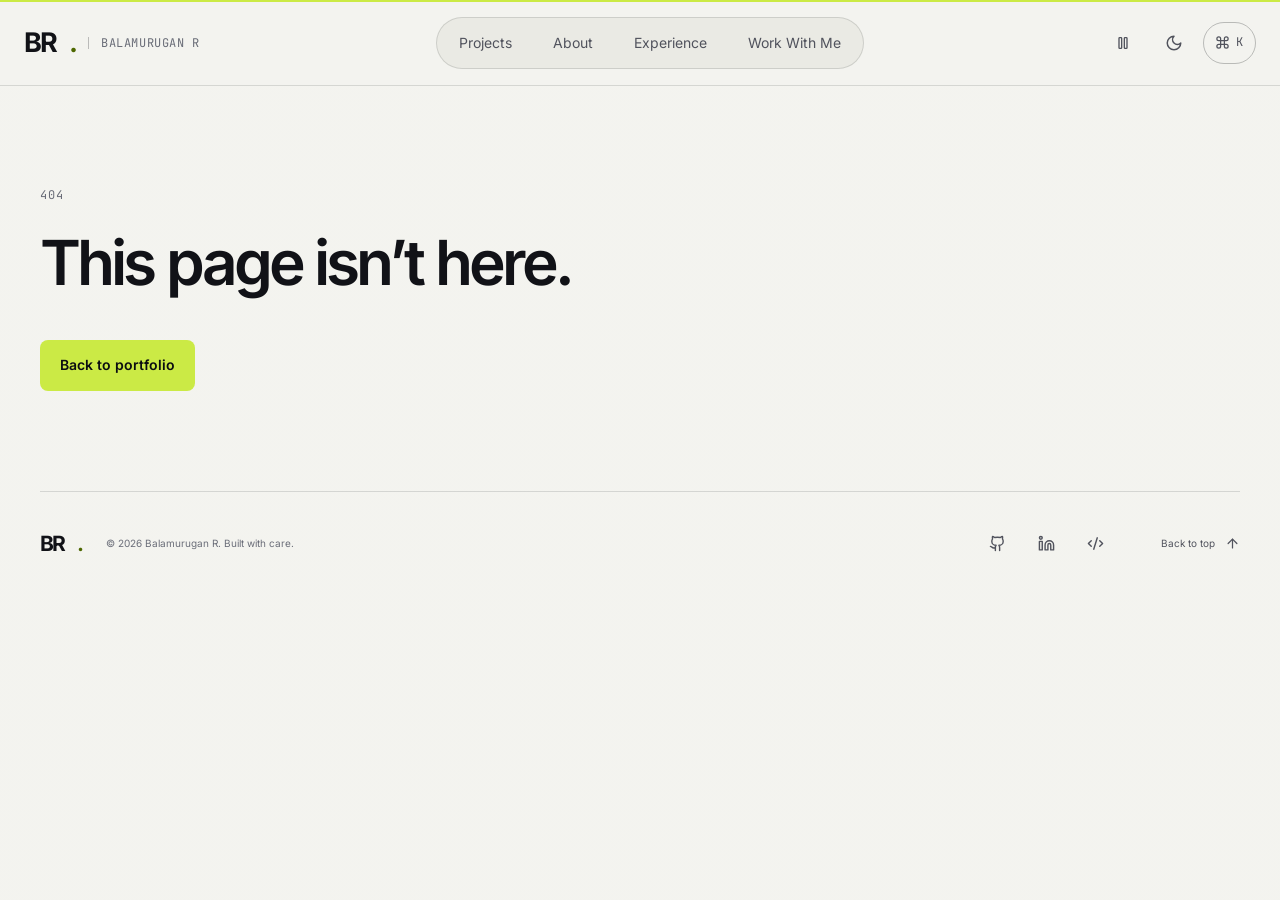
<file: index.html>
<!doctype html>
<html lang="en">
  <head>
    <meta charset="UTF-8" />
    <meta name="viewport" content="width=device-width, initial-scale=1.0" />
    <meta name="theme-color" content="#08090d" />
    <meta name="google-site-verification" content="Mwl4jrhkb737V0r_WZtp-v1iJzHImtiCg08t06TRjT8" />
    <meta name="description" content="Balamurugan Renganathan is an Information Technology graduate in Chennai building practical AI/ML and software applications. Open to roles and freelance projects." />
    <link rel="canonical" href="https://balamuruganr2004.github.io/" />
    <meta property="og:title" content="Balamurugan Renganathan | AI/ML Engineer & Software Developer" />
    <meta property="og:description" content="Explore Balamurugan Renganathan's software development, AI/ML, data science, research, and freelance work." />
    <meta property="og:type" content="website" />
    <meta property="og:url" content="https://balamuruganr2004.github.io/" />
    <meta name="twitter:card" content="summary" />
    <meta name="twitter:title" content="Balamurugan Renganathan | AI/ML Engineer & Software Developer" />
    <meta name="twitter:description" content="Software development, AI/ML, data science, research, and freelance portfolio." />
    <meta name="robots" content="index, follow" />
    <link rel="icon" type="image/svg+xml" href="/favicon.svg" />
    <title>Balamurugan Renganathan | AI/ML Engineer & Software Developer</title>
    <script src="/theme-init.js"></script>
    <script type="module" crossorigin src="/assets/index-DFTaSJ8g.js"></script>
    <link rel="stylesheet" crossorigin href="/assets/index-B0_k9lsv.css">
  <meta property="og:image" content="https://balamuruganr2004.github.io/images/balamurugan-portrait.jpg"/><noscript><style>.section{opacity:1!important;transform:none!important}</style></noscript></head>
  <body><div id="root"><main id="main"><div class="container"><link rel="preload" as="image" href="/images/balamurugan-portrait.jpg" fetchPriority="high"/><div class="v2 portfolio-home"><section class="intro-v2" id="home" aria-labelledby="home-title"><div class="intro-status"><span class="mini-label">BALAMURUGAN R / CHENNAI, INDIA</span><span class="open-status">Open to roles &amp; freelance projects</span></div><div class="intro-grid"><div class="intro-copy"><p class="intro-greeting">Hi, I’m Balamurugan R.</p><h1 id="home-title">Ideas into software.<br/><span>Data into insight.</span></h1><p class="intro-role">AI/ML Engineer &amp; Software Developer</p><p class="intro-description">I turn data and ideas into practical applications—combining machine learning, backend APIs, and thoughtful interfaces.</p><div class="action-row"><a class="button button-primary" href="#projects">View my work<svg xmlns="http://www.w3.org/2000/svg" width="18" height="18" viewBox="0 0 24 24" fill="none" stroke="currentColor" stroke-width="2" stroke-linecap="round" stroke-linejoin="round" class="lucide lucide-arrow-right"><path d="M5 12h14"></path><path d="m12 5 7 7-7 7"></path></svg></a><a href="#work-with-me" class="button button-secondary">Work with me</a></div><div class="social-links "><a href="https://github.com/BalamuruganR2004" class="" target="_blank" rel="noopener noreferrer" aria-label="GitHub profile"><svg xmlns="http://www.w3.org/2000/svg" width="17" height="17" viewBox="0 0 24 24" fill="none" stroke="currentColor" stroke-width="2" stroke-linecap="round" stroke-linejoin="round" class="lucide lucide-github" aria-hidden="true"><path d="M15 22v-4a4.8 4.8 0 0 0-1-3.5c3 0 6-2 6-5.5.08-1.25-.27-2.48-1-3.5.28-1.15.28-2.35 0-3.5 0 0-1 0-3 1.5-2.64-.5-5.36-.5-8 0C6 2 5 2 5 2c-.3 1.15-.3 2.35 0 3.5A5.403 5.403 0 0 0 4 9c0 3.5 3 5.5 6 5.5-.39.49-.68 1.05-.85 1.65-.17.6-.22 1.23-.15 1.85v4"></path><path d="M9 18c-4.51 2-5-2-7-2"></path></svg><span>GitHub</span><svg xmlns="http://www.w3.org/2000/svg" width="15" height="15" viewBox="0 0 24 24" fill="none" stroke="currentColor" stroke-width="2" stroke-linecap="round" stroke-linejoin="round" class="lucide lucide-arrow-up-right" aria-hidden="true"><path d="M7 7h10v10"></path><path d="M7 17 17 7"></path></svg><span class="sr-only"> (opens in a new tab)</span></a><a href="https://www.linkedin.com/in/balamurugan-renganathan/" class="" target="_blank" rel="noopener noreferrer" aria-label="LinkedIn profile"><svg xmlns="http://www.w3.org/2000/svg" width="17" height="17" viewBox="0 0 24 24" fill="none" stroke="currentColor" stroke-width="2" stroke-linecap="round" stroke-linejoin="round" class="lucide lucide-linkedin" aria-hidden="true"><path d="M16 8a6 6 0 0 1 6 6v7h-4v-7a2 2 0 0 0-2-2 2 2 0 0 0-2 2v7h-4v-7a6 6 0 0 1 6-6z"></path><rect width="4" height="12" x="2" y="9"></rect><circle cx="4" cy="4" r="2"></circle></svg><span>LinkedIn</span><svg xmlns="http://www.w3.org/2000/svg" width="15" height="15" viewBox="0 0 24 24" fill="none" stroke="currentColor" stroke-width="2" stroke-linecap="round" stroke-linejoin="round" class="lucide lucide-arrow-up-right" aria-hidden="true"><path d="M7 7h10v10"></path><path d="M7 17 17 7"></path></svg><span class="sr-only"> (opens in a new tab)</span></a><a href="https://leetcode.com/u/BalamuruganR2004/" class="" target="_blank" rel="noopener noreferrer" aria-label="LeetCode profile"><svg xmlns="http://www.w3.org/2000/svg" width="17" height="17" viewBox="0 0 24 24" fill="none" stroke="currentColor" stroke-width="2" stroke-linecap="round" stroke-linejoin="round" class="lucide lucide-code-xml" aria-hidden="true"><path d="m18 16 4-4-4-4"></path><path d="m6 8-4 4 4 4"></path><path d="m14.5 4-5 16"></path></svg><span>LeetCode</span><svg xmlns="http://www.w3.org/2000/svg" width="15" height="15" viewBox="0 0 24 24" fill="none" stroke="currentColor" stroke-width="2" stroke-linecap="round" stroke-linejoin="round" class="lucide lucide-arrow-up-right" aria-hidden="true"><path d="M7 7h10v10"></path><path d="M7 17 17 7"></path></svg><span class="sr-only"> (opens in a new tab)</span></a></div><p class="intro-education">B.Tech Information Technology graduate · SRM Institute of Science and Technology</p></div><figure class="intro-portrait"><img src="/images/balamurugan-portrait.jpg" width="1129" height="1393" fetchPriority="high" alt="Balamurugan R wearing glasses and a black hoodie"/><figcaption><span>LEARN. BUILD.<br/>SOLVE. IMPROVE.</span><span class="portrait-index">BR / 01</span></figcaption></figure></div><div class="intro-strip"><span>THE WORK SO FAR</span><a href="#projects">03 featured projects<svg xmlns="http://www.w3.org/2000/svg" width="16" height="16" viewBox="0 0 24 24" fill="none" stroke="currentColor" stroke-width="2" stroke-linecap="round" stroke-linejoin="round" class="lucide lucide-arrow-up-right"><path d="M7 7h10v10"></path><path d="M7 17 17 7"></path></svg></a><a href="#experience">02 internship experiences<svg xmlns="http://www.w3.org/2000/svg" width="16" height="16" viewBox="0 0 24 24" fill="none" stroke="currentColor" stroke-width="2" stroke-linecap="round" stroke-linejoin="round" class="lucide lucide-arrow-up-right"><path d="M7 7h10v10"></path><path d="M7 17 17 7"></path></svg></a><a href="#work-with-me">Two ways to work together<svg xmlns="http://www.w3.org/2000/svg" width="16" height="16" viewBox="0 0 24 24" fill="none" stroke="currentColor" stroke-width="2" stroke-linecap="round" stroke-linejoin="round" class="lucide lucide-arrow-up-right"><path d="M7 7h10v10"></path><path d="M7 17 17 7"></path></svg></a></div></section><section class="home-section" id="projects" aria-labelledby="projects-title"><div class="section-title-row"><div><p class="mini-label">01 / SELECTED ENGINEERING WORK</p><h2 id="projects-title">Three projects.<br/><span>Different problems. Shared care.</span></h2></div><p>From preparing data to building an application, these projects show the decisions behind the result.</p></div><div class="featured-list"><article class="featured-project featured-causalai"><a class="featured-media" href="/projects/causalai/" aria-label="Read CausalAI Evidence Atlas case study"><div class="evidence-preview" aria-hidden="true"><div class="evidence-preview-top"><svg xmlns="http://www.w3.org/2000/svg" width="21" height="21" viewBox="0 0 24 24" fill="none" stroke="currentColor" stroke-width="2" stroke-linecap="round" stroke-linejoin="round" class="lucide lucide-layers"><path d="M12.83 2.18a2 2 0 0 0-1.66 0L2.6 6.08a1 1 0 0 0 0 1.83l8.58 3.91a2 2 0 0 0 1.66 0l8.58-3.9a1 1 0 0 0 0-1.83z"></path><path d="M2 12a1 1 0 0 0 .58.91l8.6 3.91a2 2 0 0 0 1.65 0l8.58-3.9A1 1 0 0 0 22 12"></path><path d="M2 17a1 1 0 0 0 .58.91l8.6 3.91a2 2 0 0 0 1.65 0l8.58-3.9A1 1 0 0 0 22 17"></path></svg><span>EVIDENCE ATLAS</span></div><h3>What changed?<br/><span>What supports it?</span></h3><ol><li><span>01</span>Profile the data</li><li><span>02</span>Rank the evidence</li><li><span>03</span>State the limits</li></ol><p>OBSERVATIONS ≠ CAUSAL PROOF</p></div><span class="media-caption">Investigation workflow<svg xmlns="http://www.w3.org/2000/svg" width="18" height="18" viewBox="0 0 24 24" fill="none" stroke="currentColor" stroke-width="2" stroke-linecap="round" stroke-linejoin="round" class="lucide lucide-arrow-up-right"><path d="M7 7h10v10"></path><path d="M7 17 17 7"></path></svg></span></a><div class="featured-copy"><p class="mini-label">0<!-- -->1<!-- --> / <!-- -->Applied statistics · Backend engineering</p><h3><a href="/projects/causalai/">CausalAI Evidence Atlas</a></h3><p>A CSV investigation workspace that profiles data, flags unusual outcomes, and ranks possible explanations with visible evidence and limitations.</p><ul class="project-highlights"><li>Deterministic analysis</li><li>7 test functions in repository</li><li>Docker + Azure configuration</li></ul><div class="tags "><span class="tag">Python</span><span class="tag">FastAPI</span><span class="tag">Pandas</span><span class="tag">NumPy</span><span class="tag">Docker</span></div><div class="featured-actions"><a class="button button-primary" href="/projects/causalai/">Case study<svg xmlns="http://www.w3.org/2000/svg" width="17" height="17" viewBox="0 0 24 24" fill="none" stroke="currentColor" stroke-width="2" stroke-linecap="round" stroke-linejoin="round" class="lucide lucide-arrow-right"><path d="M5 12h14"></path><path d="m12 5 7 7-7 7"></path></svg></a><a href="https://causalai-evidence-atlas.balamurugan2004-sri.chatgpt.site" class="" target="_blank" rel="noopener noreferrer">Live Demo<svg xmlns="http://www.w3.org/2000/svg" width="15" height="15" viewBox="0 0 24 24" fill="none" stroke="currentColor" stroke-width="2" stroke-linecap="round" stroke-linejoin="round" class="lucide lucide-arrow-up-right" aria-hidden="true"><path d="M7 7h10v10"></path><path d="M7 17 17 7"></path></svg><span class="sr-only"> (opens in a new tab)</span></a><a href="https://github.com/BalamuruganR2004/causalai-evidence-atlas" class="" target="_blank" rel="noopener noreferrer">GitHub<svg xmlns="http://www.w3.org/2000/svg" width="15" height="15" viewBox="0 0 24 24" fill="none" stroke="currentColor" stroke-width="2" stroke-linecap="round" stroke-linejoin="round" class="lucide lucide-arrow-up-right" aria-hidden="true"><path d="M7 7h10v10"></path><path d="M7 17 17 7"></path></svg><span class="sr-only"> (opens in a new tab)</span></a></div></div></article><article class="featured-project featured-toxicguard"><a class="featured-media" href="/projects/toxicguard/" aria-label="Read ToxicGuard AI case study"><img src="/images/projects/toxicguard-live.png" width="1280" height="900" alt="ToxicGuard’s live analysis interface, shown before a comment is submitted." loading="lazy"/><span class="media-caption">Live app capture<svg xmlns="http://www.w3.org/2000/svg" width="18" height="18" viewBox="0 0 24 24" fill="none" stroke="currentColor" stroke-width="2" stroke-linecap="round" stroke-linejoin="round" class="lucide lucide-arrow-up-right"><path d="M7 7h10v10"></path><path d="M7 17 17 7"></path></svg></span></a><div class="featured-copy"><p class="mini-label">0<!-- -->2<!-- --> / <!-- -->NLP · Full-stack applications</p><h3><a href="/projects/toxicguard/">ToxicGuard AI</a></h3><p>A content-moderation application that turns six toxicity scores into a reviewable workflow, with an API and a persistent moderation queue.</p><ul class="project-highlights"><li>Six-label inference</li><li>SQLite review queue</li><li>API test definitions</li></ul><div class="tags "><span class="tag">TF-IDF</span><span class="tag">Logistic Regression</span><span class="tag">FastAPI</span><span class="tag">SQLite</span></div><div class="featured-actions"><a class="button button-primary" href="/projects/toxicguard/">Case study<svg xmlns="http://www.w3.org/2000/svg" width="17" height="17" viewBox="0 0 24 24" fill="none" stroke="currentColor" stroke-width="2" stroke-linecap="round" stroke-linejoin="round" class="lucide lucide-arrow-right"><path d="M5 12h14"></path><path d="m12 5 7 7-7 7"></path></svg></a><a href="https://toxicguard-ai-whkf.onrender.com/" class="" target="_blank" rel="noopener noreferrer">Live Demo<svg xmlns="http://www.w3.org/2000/svg" width="15" height="15" viewBox="0 0 24 24" fill="none" stroke="currentColor" stroke-width="2" stroke-linecap="round" stroke-linejoin="round" class="lucide lucide-arrow-up-right" aria-hidden="true"><path d="M7 7h10v10"></path><path d="M7 17 17 7"></path></svg><span class="sr-only"> (opens in a new tab)</span></a><a href="https://github.com/BalamuruganR2004/toxicguard-ai" class="" target="_blank" rel="noopener noreferrer">GitHub<svg xmlns="http://www.w3.org/2000/svg" width="15" height="15" viewBox="0 0 24 24" fill="none" stroke="currentColor" stroke-width="2" stroke-linecap="round" stroke-linejoin="round" class="lucide lucide-arrow-up-right" aria-hidden="true"><path d="M7 7h10v10"></path><path d="M7 17 17 7"></path></svg><span class="sr-only"> (opens in a new tab)</span></a></div></div></article><article class="featured-project featured-bike-rental"><a class="featured-media" href="/projects/bike-rental/" aria-label="Read Bike Rental Demand Forecasting case study"><img src="/images/projects/bike-demand.png" width="1280" height="900" alt="Average hourly demand: working-day commute peaks compared with non-working days." loading="lazy"/><span class="media-caption">Repository output<svg xmlns="http://www.w3.org/2000/svg" width="18" height="18" viewBox="0 0 24 24" fill="none" stroke="currentColor" stroke-width="2" stroke-linecap="round" stroke-linejoin="round" class="lucide lucide-arrow-up-right"><path d="M7 7h10v10"></path><path d="M7 17 17 7"></path></svg></span></a><div class="featured-copy"><p class="mini-label">0<!-- -->3<!-- --> / <!-- -->Forecasting · Explainable ML</p><h3><a href="/projects/bike-rental/">Bike Rental Demand Forecasting</a></h3><p>An hourly rental-demand analysis combining temporal features, tree-based models, SHAP explanations, and a Streamlit interface.</p><ul class="project-highlights"><li>Temporal feature engineering</li><li>GBR / XGBoost comparison</li><li>SHAP + prediction intervals</li></ul><div class="tags "><span class="tag">Gradient Boosting</span><span class="tag">XGBoost</span><span class="tag">SHAP</span></div><div class="featured-actions"><a class="button button-primary" href="/projects/bike-rental/">Case study<svg xmlns="http://www.w3.org/2000/svg" width="17" height="17" viewBox="0 0 24 24" fill="none" stroke="currentColor" stroke-width="2" stroke-linecap="round" stroke-linejoin="round" class="lucide lucide-arrow-right"><path d="M5 12h14"></path><path d="m12 5 7 7-7 7"></path></svg></a><a href="https://bike-rental-project-d8ubhtzbxqfdjipakhfzcz.streamlit.app/" class="" target="_blank" rel="noopener noreferrer">Live Demo<svg xmlns="http://www.w3.org/2000/svg" width="15" height="15" viewBox="0 0 24 24" fill="none" stroke="currentColor" stroke-width="2" stroke-linecap="round" stroke-linejoin="round" class="lucide lucide-arrow-up-right" aria-hidden="true"><path d="M7 7h10v10"></path><path d="M7 17 17 7"></path></svg><span class="sr-only"> (opens in a new tab)</span></a><a href="https://github.com/BalamuruganR2004/bike-rental-project" class="" target="_blank" rel="noopener noreferrer">GitHub<svg xmlns="http://www.w3.org/2000/svg" width="15" height="15" viewBox="0 0 24 24" fill="none" stroke="currentColor" stroke-width="2" stroke-linecap="round" stroke-linejoin="round" class="lucide lucide-arrow-up-right" aria-hidden="true"><path d="M7 7h10v10"></path><path d="M7 17 17 7"></path></svg><span class="sr-only"> (opens in a new tab)</span></a></div></div></article></div></section><section class="home-section build-section" id="engineering" aria-labelledby="engineering-title"><div class="section-title-row"><div><p class="mini-label">02 / HOW I BUILD</p><h2 id="engineering-title">Beyond the model.</h2></div><p>A useful application needs more than a prediction. It needs clear inputs, tested behaviour, and a path from result to action.</p></div><div class="practice-grid"><article><svg xmlns="http://www.w3.org/2000/svg" width="25" height="25" viewBox="0 0 24 24" fill="none" stroke="currentColor" stroke-width="2" stroke-linecap="round" stroke-linejoin="round" class="lucide lucide-code-xml"><path d="m18 16 4-4-4-4"></path><path d="m6 8-4 4 4 4"></path><path d="m14.5 4-5 16"></path></svg><h3>Design the boundary</h3><p>Input validation and an explicit API contract keep analytical results understandable.</p><a href="/projects/causalai/#decisions">See the evidence<svg xmlns="http://www.w3.org/2000/svg" width="17" height="17" viewBox="0 0 24 24" fill="none" stroke="currentColor" stroke-width="2" stroke-linecap="round" stroke-linejoin="round" class="lucide lucide-arrow-up-right"><path d="M7 7h10v10"></path><path d="M7 17 17 7"></path></svg></a></article><article><svg xmlns="http://www.w3.org/2000/svg" width="25" height="25" viewBox="0 0 24 24" fill="none" stroke="currentColor" stroke-width="2" stroke-linecap="round" stroke-linejoin="round" class="lucide lucide-test-tube-diagonal"><path d="M21 7 6.82 21.18a2.83 2.83 0 0 1-3.99-.01a2.83 2.83 0 0 1 0-4L17 3"></path><path d="m16 2 6 6"></path><path d="M12 16H4"></path></svg><h3>Check the behaviour</h3><p>Test definitions cover health checks, outcome selection, and meaningful error states.</p><a href="/projects/causalai/#evidence">See the evidence<svg xmlns="http://www.w3.org/2000/svg" width="17" height="17" viewBox="0 0 24 24" fill="none" stroke="currentColor" stroke-width="2" stroke-linecap="round" stroke-linejoin="round" class="lucide lucide-arrow-up-right"><path d="M7 7h10v10"></path><path d="M7 17 17 7"></path></svg></a></article><article><svg xmlns="http://www.w3.org/2000/svg" width="25" height="25" viewBox="0 0 24 24" fill="none" stroke="currentColor" stroke-width="2" stroke-linecap="round" stroke-linejoin="round" class="lucide lucide-layers"><path d="M12.83 2.18a2 2 0 0 0-1.66 0L2.6 6.08a1 1 0 0 0 0 1.83l8.58 3.91a2 2 0 0 0 1.66 0l8.58-3.9a1 1 0 0 0 0-1.83z"></path><path d="M2 12a1 1 0 0 0 .58.91l8.6 3.91a2 2 0 0 0 1.65 0l8.58-3.9A1 1 0 0 0 22 12"></path><path d="M2 17a1 1 0 0 0 .58.91l8.6 3.91a2 2 0 0 0 1.65 0l8.58-3.9A1 1 0 0 0 22 17"></path></svg><h3>Connect the workflow</h3><p>A model, API, and stored review queue turn classification into a usable moderation tool.</p><a href="/projects/toxicguard/#architecture">See the evidence<svg xmlns="http://www.w3.org/2000/svg" width="17" height="17" viewBox="0 0 24 24" fill="none" stroke="currentColor" stroke-width="2" stroke-linecap="round" stroke-linejoin="round" class="lucide lucide-arrow-up-right"><path d="M7 7h10v10"></path><path d="M7 17 17 7"></path></svg></a></article></div></section><section class="home-section story-section" id="about" aria-labelledby="about-title"><div class="section-title-row"><div><p class="mini-label">03 / THE PERSON BEHIND THE WORK</p><h2 id="about-title">Learning became meaningful<br/><span>when I started building.</span></h2></div></div><div class="story-grid"><div class="story-portrait"><img src="/images/balamurugan-formal.jpeg" alt="Formal portrait of Balamurugan R" loading="lazy" width="1145" height="1412"/><p>B.Tech · Information Technology<br/>SRM Institute of Science and Technology</p></div><div class="story-copy"><p>I started with programming fundamentals, then turned what I learned into models, dashboards, and applications.</p><p>Each project brought a different challenge: preparing data, evaluating predictions, connecting a model to an API, or making an interface useful.</p><p>My internships added experience with development environments. Today, I’m looking to contribute to a team while also taking on focused freelance projects.</p><blockquote>Understand the problem. Build carefully.<br/>Test the result. Keep improving.</blockquote></div></div><div class="skills-v2" id="skills"><h3>The tools behind the work</h3><div class="capability-grid"><article><h4>Languages</h4><div class="tags "><span class="tag">Python</span><span class="tag">SQL</span><span class="tag">JavaScript</span><span class="tag">C++</span></div></article><article><h4>AI &amp; machine learning</h4><div class="tags "><span class="tag">scikit-learn</span><span class="tag">Pandas</span><span class="tag">NumPy</span><span class="tag">TF-IDF</span><span class="tag">XGBoost</span><span class="tag">SHAP</span></div></article><article><h4>Backend &amp; data</h4><div class="tags "><span class="tag">FastAPI</span><span class="tag">REST APIs</span><span class="tag">SQLite</span><span class="tag">Input validation</span></div></article><article><h4>Frontend</h4><div class="tags "><span class="tag">React</span><span class="tag">HTML</span><span class="tag">CSS</span><span class="tag">Streamlit</span></div></article><article><h4>Engineering</h4><div class="tags "><span class="tag">Git / GitHub</span><span class="tag">Docker</span><span class="tag">Pytest</span><span class="tag">Model evaluation</span></div></article><article><h4>Visualization</h4><div class="tags "><span class="tag">Matplotlib</span><span class="tag">Plotly</span><span class="tag">Seaborn</span></div></article></div></div></section><section class="home-section" id="experience" aria-labelledby="experience-title"><div class="section-title-row"><div><p class="mini-label">04 / EXPERIENCE</p><h2 id="experience-title">From projects to practice.</h2></div><p>Internship experience across data science and web development.</p></div><div class="experience-list"><article><p class="mini-label">Jan 2026 – Jul 2026</p><div><h3>Data Science Intern</h3><p>AI Variant</p></div><a href="https://drive.google.com/file/d/11qTCUmDJgUxQF_Se2D4ncVmnzyn12t2K/view?usp=drive_link" class="" target="_blank" rel="noopener noreferrer">View credential<svg xmlns="http://www.w3.org/2000/svg" width="15" height="15" viewBox="0 0 24 24" fill="none" stroke="currentColor" stroke-width="2" stroke-linecap="round" stroke-linejoin="round" class="lucide lucide-arrow-up-right" aria-hidden="true"><path d="M7 7h10v10"></path><path d="M7 17 17 7"></path></svg><span class="sr-only"> (opens in a new tab)</span></a></article><article><p class="mini-label">Oct 2023</p><div><h3>Web Development Intern</h3><p>YTSE Technologies</p></div><a href="https://drive.google.com/file/d/1G-9owJC_bCBhjT_RG-5Fx23-cErSzzw-/view?usp=drive_link" class="" target="_blank" rel="noopener noreferrer">View credential<svg xmlns="http://www.w3.org/2000/svg" width="15" height="15" viewBox="0 0 24 24" fill="none" stroke="currentColor" stroke-width="2" stroke-linecap="round" stroke-linejoin="round" class="lucide lucide-arrow-up-right" aria-hidden="true"><path d="M7 7h10v10"></path><path d="M7 17 17 7"></path></svg><span class="sr-only"> (opens in a new tab)</span></a></article></div></section><section class="home-section" id="more-work" aria-labelledby="more-work-title"><div class="section-title-row"><div><p class="mini-label">05 / MORE WORK &amp; RESEARCH</p><h2 id="more-work-title">Other questions I’ve explored.</h2></div><p>Additional applications, analysis, and research presentations.</p></div><div class="more-work-grid"><article><p class="mini-label">Data Science</p><h3>Road Accident Analysis</h3><p>Turning road-accident data into insight. Exploring accident patterns, regional counts, severity, and trends through analysis and reporting.</p><div class="action-row"><button class="text-action">Project details<svg xmlns="http://www.w3.org/2000/svg" width="16" height="16" viewBox="0 0 24 24" fill="none" stroke="currentColor" stroke-width="2" stroke-linecap="round" stroke-linejoin="round" class="lucide lucide-arrow-right"><path d="M5 12h14"></path><path d="m12 5 7 7-7 7"></path></svg></button><a href="https://github.com/BalamuruganR2004/road_accident_project" class="" target="_blank" rel="noopener noreferrer">GitHub<svg xmlns="http://www.w3.org/2000/svg" width="15" height="15" viewBox="0 0 24 24" fill="none" stroke="currentColor" stroke-width="2" stroke-linecap="round" stroke-linejoin="round" class="lucide lucide-arrow-up-right" aria-hidden="true"><path d="M7 7h10v10"></path><path d="M7 17 17 7"></path></svg><span class="sr-only"> (opens in a new tab)</span></a></div></article><article><p class="mini-label">Deep Learning</p><h3>Gold Price Prediction &amp; Trading System Using LSTM</h3><p>An LSTM-based XAU/USD forecasting system combining time-series prediction, technical indicators, and forecast-driven trading analysis.</p><div class="action-row"><button class="text-action">Project details<svg xmlns="http://www.w3.org/2000/svg" width="16" height="16" viewBox="0 0 24 24" fill="none" stroke="currentColor" stroke-width="2" stroke-linecap="round" stroke-linejoin="round" class="lucide lucide-arrow-right"><path d="M5 12h14"></path><path d="m12 5 7 7-7 7"></path></svg></button><a href="https://drive.google.com/file/d/1xzZgan0pNQDAq5Q0XToR1QO5JgrK_bQw/view?usp=sharing" class="" target="_blank" rel="noopener noreferrer">Paper<svg xmlns="http://www.w3.org/2000/svg" width="15" height="15" viewBox="0 0 24 24" fill="none" stroke="currentColor" stroke-width="2" stroke-linecap="round" stroke-linejoin="round" class="lucide lucide-arrow-up-right" aria-hidden="true"><path d="M7 7h10v10"></path><path d="M7 17 17 7"></path></svg><span class="sr-only"> (opens in a new tab)</span></a></div></article><article><p class="mini-label">Web Development</p><h3>Balamurugan Renganathan — Portfolio</h3><p>A responsive portfolio that turns projects, research, experience, and freelance services into one accessible, evidence-led story.</p><div class="action-row"><button class="text-action">Project details<svg xmlns="http://www.w3.org/2000/svg" width="16" height="16" viewBox="0 0 24 24" fill="none" stroke="currentColor" stroke-width="2" stroke-linecap="round" stroke-linejoin="round" class="lucide lucide-arrow-right"><path d="M5 12h14"></path><path d="m12 5 7 7-7 7"></path></svg></button><a href="https://github.com/BalamuruganR2004/BalamuruganR2004.github.io" class="" target="_blank" rel="noopener noreferrer">GitHub<svg xmlns="http://www.w3.org/2000/svg" width="15" height="15" viewBox="0 0 24 24" fill="none" stroke="currentColor" stroke-width="2" stroke-linecap="round" stroke-linejoin="round" class="lucide lucide-arrow-up-right" aria-hidden="true"><path d="M7 7h10v10"></path><path d="M7 17 17 7"></path></svg><span class="sr-only"> (opens in a new tab)</span></a><a href="https://balamuruganr2004.github.io/" class="" target="_blank" rel="noopener noreferrer">Live Demo<svg xmlns="http://www.w3.org/2000/svg" width="15" height="15" viewBox="0 0 24 24" fill="none" stroke="currentColor" stroke-width="2" stroke-linecap="round" stroke-linejoin="round" class="lucide lucide-arrow-up-right" aria-hidden="true"><path d="M7 7h10v10"></path><path d="M7 17 17 7"></path></svg><span class="sr-only"> (opens in a new tab)</span></a></div></article></div><div class="research-v2" id="research"><h3>Research &amp; presentations</h3><article><div><h4>Machine Learning-Based Gold Price Prediction and Trading System Using LSTM Networks</h4><p>17th International Conference on Science &amp; Innovative Engineering – 2026<!-- --> · <!-- -->26–27 April 2026</p></div><div class="action-row"><a href="https://drive.google.com/file/d/1xzZgan0pNQDAq5Q0XToR1QO5JgrK_bQw/view?usp=sharing" class="" target="_blank" rel="noopener noreferrer">Read paper<svg xmlns="http://www.w3.org/2000/svg" width="15" height="15" viewBox="0 0 24 24" fill="none" stroke="currentColor" stroke-width="2" stroke-linecap="round" stroke-linejoin="round" class="lucide lucide-arrow-up-right" aria-hidden="true"><path d="M7 7h10v10"></path><path d="M7 17 17 7"></path></svg><span class="sr-only"> (opens in a new tab)</span></a><a href="https://drive.google.com/file/d/1lIakqU6W_lFw0XVoGJ_Zj6G5nSyzghk8/view?usp=sharing" class="" target="_blank" rel="noopener noreferrer">Certificate<svg xmlns="http://www.w3.org/2000/svg" width="15" height="15" viewBox="0 0 24 24" fill="none" stroke="currentColor" stroke-width="2" stroke-linecap="round" stroke-linejoin="round" class="lucide lucide-arrow-up-right" aria-hidden="true"><path d="M7 7h10v10"></path><path d="M7 17 17 7"></path></svg><span class="sr-only"> (opens in a new tab)</span></a></div></article><article><div><h4>Heart Stroke Prediction Using Machine Learning</h4><p>International Conference on Recent Advances in Science, Technology &amp; Engineering (ICRASTE)<!-- --> · <!-- -->28 April 2025</p></div><div class="action-row"><a href="https://drive.google.com/file/d/1I10NmFMdPHmq029SU6lv5ELOywNW_8jU/view?usp=drive_link" class="" target="_blank" rel="noopener noreferrer">Certificate<svg xmlns="http://www.w3.org/2000/svg" width="15" height="15" viewBox="0 0 24 24" fill="none" stroke="currentColor" stroke-width="2" stroke-linecap="round" stroke-linejoin="round" class="lucide lucide-arrow-up-right" aria-hidden="true"><path d="M7 7h10v10"></path><path d="M7 17 17 7"></path></svg><span class="sr-only"> (opens in a new tab)</span></a></div></article></div></section><section class="home-section credentials-v2" id="education" aria-labelledby="education-title"><div><p class="mini-label">06 / FOUNDATION</p><h2 id="education-title">Education &amp; credentials.</h2><h3>B.Tech – Information Technology</h3><p>SRM Institute of Science and Technology<br/>2022–2026<!-- --> · Completed</p><p class="achievement-note">Innovation Ideathon<!-- -->: <!-- -->INNOTHON &#x27;24<br/>KCG College of Technology<!-- --> · Team Techblazers</p></div><div id="certifications"><h3>Selected credentials</h3><div class="credential-row"><div><h4>Data Science Programme — Certificate of Excellence</h4><p>EXCELR<!-- --> · 2026</p></div><a href="https://drive.google.com/file/d/1dr4-StoIGaK9uyEOK154TUSfPM_PX_n7/view?usp=drive_link" class="" target="_blank" rel="noopener noreferrer" aria-label="View Data Science Programme — Certificate of Excellence certificate">View<svg xmlns="http://www.w3.org/2000/svg" width="15" height="15" viewBox="0 0 24 24" fill="none" stroke="currentColor" stroke-width="2" stroke-linecap="round" stroke-linejoin="round" class="lucide lucide-arrow-up-right" aria-hidden="true"><path d="M7 7h10v10"></path><path d="M7 17 17 7"></path></svg><span class="sr-only"> (opens in a new tab)</span></a></div><div class="credential-row"><div><h4>Python for Data Science</h4><p>NPTEL – IIT Madras<!-- --> · 2025</p></div><a href="https://drive.google.com/file/d/1jCaLQuSr6FetBwDi-T7ONzswD9wjZYSF/view?usp=sharing" class="" target="_blank" rel="noopener noreferrer" aria-label="View Python for Data Science certificate">View<svg xmlns="http://www.w3.org/2000/svg" width="15" height="15" viewBox="0 0 24 24" fill="none" stroke="currentColor" stroke-width="2" stroke-linecap="round" stroke-linejoin="round" class="lucide lucide-arrow-up-right" aria-hidden="true"><path d="M7 7h10v10"></path><path d="M7 17 17 7"></path></svg><span class="sr-only"> (opens in a new tab)</span></a></div><div class="credential-row"><div><h4>Database Management Systems</h4><p>NPTEL – IIT Kharagpur<!-- --> · 2024</p></div><a href="https://drive.google.com/file/d/10JAx7-kNdRVbpGAsZbbdFoEBYGQ97vky/view?usp=drive_link" class="" target="_blank" rel="noopener noreferrer" aria-label="View Database Management Systems certificate">View<svg xmlns="http://www.w3.org/2000/svg" width="15" height="15" viewBox="0 0 24 24" fill="none" stroke="currentColor" stroke-width="2" stroke-linecap="round" stroke-linejoin="round" class="lucide lucide-arrow-up-right" aria-hidden="true"><path d="M7 7h10v10"></path><path d="M7 17 17 7"></path></svg><span class="sr-only"> (opens in a new tab)</span></a></div><details class="more-credentials"><summary>More credentials</summary><div class="credential-row"><div><h4>AWS Solutions Architecture Virtual Experience</h4><p>Forage</p></div><a href="https://drive.google.com/file/d/1zgGMBFmYg9GlYvrsUF5_TGijsCOtDyW4/view?usp=drive_link" class="" target="_blank" rel="noopener noreferrer">View<svg xmlns="http://www.w3.org/2000/svg" width="15" height="15" viewBox="0 0 24 24" fill="none" stroke="currentColor" stroke-width="2" stroke-linecap="round" stroke-linejoin="round" class="lucide lucide-arrow-up-right" aria-hidden="true"><path d="M7 7h10v10"></path><path d="M7 17 17 7"></path></svg><span class="sr-only"> (opens in a new tab)</span></a></div><div class="credential-row"><div><h4>Quantium Software Engineering Job Simulation</h4><p>Forage</p></div><a href="https://drive.google.com/file/d/16lZNtWKmqW2CD6yKJJyLiPIaJmOE00tS/view?usp=drive_link" class="" target="_blank" rel="noopener noreferrer">View<svg xmlns="http://www.w3.org/2000/svg" width="15" height="15" viewBox="0 0 24 24" fill="none" stroke="currentColor" stroke-width="2" stroke-linecap="round" stroke-linejoin="round" class="lucide lucide-arrow-up-right" aria-hidden="true"><path d="M7 7h10v10"></path><path d="M7 17 17 7"></path></svg><span class="sr-only"> (opens in a new tab)</span></a></div></details></div></section><section id="work-with-me" aria-labelledby="work-with-me-title" class="section work-with-me-section" style="opacity:0;transform:translateY(15px)"><div class="work-intro"><p class="eyebrow"><span>07</span><span class="label-line"></span>WORK WITH ME</p><div class="availability"><span class="status-dot"></span>Open to Roles + Freelance Projects</div><h2 id="work-with-me-title">Two paths.<br/><span class="accent">One approach.</span></h2><p>Whether I’m joining a team or delivering a freelance project, I bring curiosity, clear communication, and a practical focus on useful outcomes.</p></div><div class="audience-paths" aria-label="Ways to work with Balamurugan"><article><span class="path-icon"><svg xmlns="http://www.w3.org/2000/svg" width="22" height="22" viewBox="0 0 24 24" fill="none" stroke="currentColor" stroke-width="2" stroke-linecap="round" stroke-linejoin="round" class="lucide lucide-briefcase-business"><path d="M12 12h.01"></path><path d="M16 6V4a2 2 0 0 0-2-2h-4a2 2 0 0 0-2 2v2"></path><path d="M22 13a18.15 18.15 0 0 1-20 0"></path><rect width="20" height="14" x="2" y="6" rx="2"></rect></svg></span><p class="mono">FOR RECRUITERS &amp; TEAMS</p><h3>Add a curious builder to your team.</h3><p>I’m open to software engineering and AI/ML opportunities where I can contribute to practical products and grow through real engineering work.</p><a href="mailto:balamurugan2004.sri@gmail.com?subject=Role%20opportunity&amp;body=Hi%20Balamurugan%2C%0A%0AI%20would%20like%20to%20discuss%20a%20role%20with%20you.%0A%0ARole%3A%0ACompany%3A%0ANext%20steps%3A%0A%0ARegards%2C%0A">Discuss a role <svg xmlns="http://www.w3.org/2000/svg" width="16" height="16" viewBox="0 0 24 24" fill="none" stroke="currentColor" stroke-width="2" stroke-linecap="round" stroke-linejoin="round" class="lucide lucide-arrow-right"><path d="M5 12h14"></path><path d="m12 5 7 7-7 7"></path></svg></a></article><article><span class="path-icon"><svg xmlns="http://www.w3.org/2000/svg" width="22" height="22" viewBox="0 0 24 24" fill="none" stroke="currentColor" stroke-width="2" stroke-linecap="round" stroke-linejoin="round" class="lucide lucide-sparkles"><path d="M9.937 15.5A2 2 0 0 0 8.5 14.063l-6.135-1.582a.5.5 0 0 1 0-.962L8.5 9.936A2 2 0 0 0 9.937 8.5l1.582-6.135a.5.5 0 0 1 .963 0L14.063 8.5A2 2 0 0 0 15.5 9.937l6.135 1.581a.5.5 0 0 1 0 .964L15.5 14.063a2 2 0 0 0-1.437 1.437l-1.582 6.135a.5.5 0 0 1-.963 0z"></path><path d="M20 3v4"></path><path d="M22 5h-4"></path><path d="M4 17v2"></path><path d="M5 18H3"></path></svg></span><p class="mono">FOR FOUNDERS &amp; CLIENTS</p><h3>Turn an idea into a useful product.</h3><p>I help turn focused ideas into useful websites, data dashboards, ML prototypes, and clear technical documentation.</p><a href="mailto:balamurugan2004.sri@gmail.com?subject=Freelance%20project%20enquiry&amp;body=Hi%20Balamurugan%2C%0A%0AI%20would%20like%20to%20discuss%20a%20project.%0A%0AProject%20idea%3A%0AExpected%20deliverables%3A%0ATimeline%3A%0ABudget%20range%3A%0A%0ARegards%2C%0A">Start a project <svg xmlns="http://www.w3.org/2000/svg" width="16" height="16" viewBox="0 0 24 24" fill="none" stroke="currentColor" stroke-width="2" stroke-linecap="round" stroke-linejoin="round" class="lucide lucide-arrow-right"><path d="M5 12h14"></path><path d="m12 5 7 7-7 7"></path></svg></a></article></div><div class="services-head"><div><svg xmlns="http://www.w3.org/2000/svg" width="18" height="18" viewBox="0 0 24 24" fill="none" stroke="currentColor" stroke-width="2" stroke-linecap="round" stroke-linejoin="round" class="lucide lucide-code-xml"><path d="m18 16 4-4-4-4"></path><path d="m6 8-4 4 4 4"></path><path d="m14.5 4-5 16"></path></svg><p class="mono">FREELANCE SERVICES</p></div><span>What I can help you build</span></div><div class="services-grid"><article><span class="mono">01</span><h3>Websites &amp; portfolios</h3><p>Responsive websites that communicate your work and help visitors take the next step.</p></article><article><span class="mono">02</span><h3>Data analysis &amp; dashboards</h3><p>Turn a dataset into clear analysis and a useful interactive view.</p></article><article><span class="mono">03</span><h3>ML prototypes &amp; API integration</h3><p>Build a focused prototype and connect its outputs to an application.</p></article><article><span class="mono">04</span><h3>Technical writing &amp; documentation</h3><p>Make a project easier to understand, use, and maintain.</p></article></div><div class="work-actions"><a class="button button-primary" href="mailto:balamurugan2004.sri@gmail.com?subject=Role%20opportunity&amp;body=Hi%20Balamurugan%2C%0A%0AI%20would%20like%20to%20discuss%20a%20role%20with%20you.%0A%0ARole%3A%0ACompany%3A%0ANext%20steps%3A%0A%0ARegards%2C%0A"><svg xmlns="http://www.w3.org/2000/svg" width="17" height="17" viewBox="0 0 24 24" fill="none" stroke="currentColor" stroke-width="2" stroke-linecap="round" stroke-linejoin="round" class="lucide lucide-briefcase-business"><path d="M12 12h.01"></path><path d="M16 6V4a2 2 0 0 0-2-2h-4a2 2 0 0 0-2 2v2"></path><path d="M22 13a18.15 18.15 0 0 1-20 0"></path><rect width="20" height="14" x="2" y="6" rx="2"></rect></svg>Discuss a Role<svg xmlns="http://www.w3.org/2000/svg" width="17" height="17" viewBox="0 0 24 24" fill="none" stroke="currentColor" stroke-width="2" stroke-linecap="round" stroke-linejoin="round" class="lucide lucide-arrow-right"><path d="M5 12h14"></path><path d="m12 5 7 7-7 7"></path></svg></a><a class="button button-secondary" href="mailto:balamurugan2004.sri@gmail.com?subject=Freelance%20project%20enquiry&amp;body=Hi%20Balamurugan%2C%0A%0AI%20would%20like%20to%20discuss%20a%20project.%0A%0AProject%20idea%3A%0AExpected%20deliverables%3A%0ATimeline%3A%0ABudget%20range%3A%0A%0ARegards%2C%0A"><svg xmlns="http://www.w3.org/2000/svg" width="17" height="17" viewBox="0 0 24 24" fill="none" stroke="currentColor" stroke-width="2" stroke-linecap="round" stroke-linejoin="round" class="lucide lucide-mail"><rect width="20" height="16" x="2" y="4" rx="2"></rect><path d="m22 7-8.97 5.7a1.94 1.94 0 0 1-2.06 0L2 7"></path></svg>Start a Project<svg xmlns="http://www.w3.org/2000/svg" width="17" height="17" viewBox="0 0 24 24" fill="none" stroke="currentColor" stroke-width="2" stroke-linecap="round" stroke-linejoin="round" class="lucide lucide-arrow-right"><path d="M5 12h14"></path><path d="m12 5 7 7-7 7"></path></svg></a></div></section><section id="contact" aria-labelledby="contact-title" class="section contact-section" style="opacity:0;transform:translateY(15px)"><div class="contact-top"><p class="eyebrow"><span>08</span><span class="label-line"></span>LET&#x27;S CONNECT</p><div class="availability"><span class="status-dot"></span>Open to Roles + Freelance Projects</div></div><div class="contact-grid"><div><h2 id="contact-title">Building a team<br/>or a <span class="accent">product?</span><svg xmlns="http://www.w3.org/2000/svg" width="56" height="56" viewBox="0 0 24 24" fill="none" stroke="currentColor" stroke-width="1.2" stroke-linecap="round" stroke-linejoin="round" class="lucide lucide-arrow-up-right contact-arrow"><path d="M7 7h10v10"></path><path d="M7 17 17 7"></path></svg></h2><p>If you have a role where I can contribute or a project that needs to be built, I’d be glad to hear about it.</p><a class="button button-primary" href="mailto:balamurugan2004.sri@gmail.com"><svg xmlns="http://www.w3.org/2000/svg" width="17" height="17" viewBox="0 0 24 24" fill="none" stroke="currentColor" stroke-width="2" stroke-linecap="round" stroke-linejoin="round" class="lucide lucide-mail"><rect width="20" height="16" x="2" y="4" rx="2"></rect><path d="m22 7-8.97 5.7a1.94 1.94 0 0 1-2.06 0L2 7"></path></svg>Send Email<svg xmlns="http://www.w3.org/2000/svg" width="17" height="17" viewBox="0 0 24 24" fill="none" stroke="currentColor" stroke-width="2" stroke-linecap="round" stroke-linejoin="round" class="lucide lucide-arrow-up-right"><path d="M7 7h10v10"></path><path d="M7 17 17 7"></path></svg></a></div><div class="contact-details"><p class="eyebrow">START A CONVERSATION</p><a class="email-link" href="mailto:balamurugan2004.sri@gmail.com">balamurugan2004.sri@gmail.com<svg xmlns="http://www.w3.org/2000/svg" width="20" height="20" viewBox="0 0 24 24" fill="none" stroke="currentColor" stroke-width="2" stroke-linecap="round" stroke-linejoin="round" class="lucide lucide-arrow-up-right"><path d="M7 7h10v10"></path><path d="M7 17 17 7"></path></svg></a><span class="copy-control"><button type="button" class="text-action "><svg xmlns="http://www.w3.org/2000/svg" width="15" height="15" viewBox="0 0 24 24" fill="none" stroke="currentColor" stroke-width="2" stroke-linecap="round" stroke-linejoin="round" class="lucide lucide-copy"><rect width="14" height="14" x="8" y="8" rx="2" ry="2"></rect><path d="M4 16c-1.1 0-2-.9-2-2V4c0-1.1.9-2 2-2h10c1.1 0 2 .9 2 2"></path></svg>Copy Email</button><span class="sr-only" role="status"></span></span><div class="contact-other"><a href="tel:+917708545605"><svg xmlns="http://www.w3.org/2000/svg" width="15" height="15" viewBox="0 0 24 24" fill="none" stroke="currentColor" stroke-width="2" stroke-linecap="round" stroke-linejoin="round" class="lucide lucide-phone"><path d="M22 16.92v3a2 2 0 0 1-2.18 2 19.79 19.79 0 0 1-8.63-3.07 19.5 19.5 0 0 1-6-6 19.79 19.79 0 0 1-3.07-8.67A2 2 0 0 1 4.11 2h3a2 2 0 0 1 2 1.72 12.84 12.84 0 0 0 .7 2.81 2 2 0 0 1-.45 2.11L8.09 9.91a16 16 0 0 0 6 6l1.27-1.27a2 2 0 0 1 2.11-.45 12.84 12.84 0 0 0 2.81.7A2 2 0 0 1 22 16.92z"></path></svg>+91 77085 45605</a><span class="location"><svg xmlns="http://www.w3.org/2000/svg" width="14" height="14" viewBox="0 0 24 24" fill="none" stroke="currentColor" stroke-width="2" stroke-linecap="round" stroke-linejoin="round" class="lucide lucide-map-pin" aria-hidden="true"><path d="M20 10c0 4.993-5.539 10.193-7.399 11.799a1 1 0 0 1-1.202 0C9.539 20.193 4 14.993 4 10a8 8 0 0 1 16 0"></path><circle cx="12" cy="10" r="3"></circle></svg>Chennai, Tamil Nadu, India</span></div><div class="social-links "><a href="https://github.com/BalamuruganR2004" class="" target="_blank" rel="noopener noreferrer" aria-label="GitHub profile"><svg xmlns="http://www.w3.org/2000/svg" width="17" height="17" viewBox="0 0 24 24" fill="none" stroke="currentColor" stroke-width="2" stroke-linecap="round" stroke-linejoin="round" class="lucide lucide-github" aria-hidden="true"><path d="M15 22v-4a4.8 4.8 0 0 0-1-3.5c3 0 6-2 6-5.5.08-1.25-.27-2.48-1-3.5.28-1.15.28-2.35 0-3.5 0 0-1 0-3 1.5-2.64-.5-5.36-.5-8 0C6 2 5 2 5 2c-.3 1.15-.3 2.35 0 3.5A5.403 5.403 0 0 0 4 9c0 3.5 3 5.5 6 5.5-.39.49-.68 1.05-.85 1.65-.17.6-.22 1.23-.15 1.85v4"></path><path d="M9 18c-4.51 2-5-2-7-2"></path></svg><span>GitHub</span><svg xmlns="http://www.w3.org/2000/svg" width="15" height="15" viewBox="0 0 24 24" fill="none" stroke="currentColor" stroke-width="2" stroke-linecap="round" stroke-linejoin="round" class="lucide lucide-arrow-up-right" aria-hidden="true"><path d="M7 7h10v10"></path><path d="M7 17 17 7"></path></svg><span class="sr-only"> (opens in a new tab)</span></a><a href="https://www.linkedin.com/in/balamurugan-renganathan/" class="" target="_blank" rel="noopener noreferrer" aria-label="LinkedIn profile"><svg xmlns="http://www.w3.org/2000/svg" width="17" height="17" viewBox="0 0 24 24" fill="none" stroke="currentColor" stroke-width="2" stroke-linecap="round" stroke-linejoin="round" class="lucide lucide-linkedin" aria-hidden="true"><path d="M16 8a6 6 0 0 1 6 6v7h-4v-7a2 2 0 0 0-2-2 2 2 0 0 0-2 2v7h-4v-7a6 6 0 0 1 6-6z"></path><rect width="4" height="12" x="2" y="9"></rect><circle cx="4" cy="4" r="2"></circle></svg><span>LinkedIn</span><svg xmlns="http://www.w3.org/2000/svg" width="15" height="15" viewBox="0 0 24 24" fill="none" stroke="currentColor" stroke-width="2" stroke-linecap="round" stroke-linejoin="round" class="lucide lucide-arrow-up-right" aria-hidden="true"><path d="M7 7h10v10"></path><path d="M7 17 17 7"></path></svg><span class="sr-only"> (opens in a new tab)</span></a><a href="https://leetcode.com/u/BalamuruganR2004/" class="" target="_blank" rel="noopener noreferrer" aria-label="LeetCode profile"><svg xmlns="http://www.w3.org/2000/svg" width="17" height="17" viewBox="0 0 24 24" fill="none" stroke="currentColor" stroke-width="2" stroke-linecap="round" stroke-linejoin="round" class="lucide lucide-code-xml" aria-hidden="true"><path d="m18 16 4-4-4-4"></path><path d="m6 8-4 4 4 4"></path><path d="m14.5 4-5 16"></path></svg><span>LeetCode</span><svg xmlns="http://www.w3.org/2000/svg" width="15" height="15" viewBox="0 0 24 24" fill="none" stroke="currentColor" stroke-width="2" stroke-linecap="round" stroke-linejoin="round" class="lucide lucide-arrow-up-right" aria-hidden="true"><path d="M7 7h10v10"></path><path d="M7 17 17 7"></path></svg><span class="sr-only"> (opens in a new tab)</span></a></div></div></div><div class="closing-note"><span class="status-dot"></span><p>Open to roles. Available for freelance. <span>Ready to learn, contribute, and build something useful.</span></p></div></section></div></div></main></div></body>
</html>
</file>
<file: assets/index-B0_k9lsv.css>
@font-face{font-family:Inter;font-style:normal;font-display:swap;font-weight:400;src:url(/assets/inter-latin-400-normal-C38fXH4l.woff2) format("woff2"),url(/assets/inter-latin-400-normal-CyCys3Eg.woff) format("woff")}@font-face{font-family:Inter;font-style:normal;font-display:swap;font-weight:500;src:url(/assets/inter-latin-500-normal-Cerq10X2.woff2) format("woff2"),url(/assets/inter-latin-500-normal-BL9OpVg8.woff) format("woff")}@font-face{font-family:Inter;font-style:normal;font-display:swap;font-weight:600;src:url(/assets/inter-latin-600-normal-LgqL8muc.woff2) format("woff2"),url(/assets/inter-latin-600-normal-CiBQ2DWP.woff) format("woff")}@font-face{font-family:Inter;font-style:normal;font-display:swap;font-weight:700;src:url(/assets/inter-latin-700-normal-Yt3aPRUw.woff2) format("woff2"),url(/assets/inter-latin-700-normal-BLAVimhd.woff) format("woff")}@font-face{font-family:JetBrains Mono;font-style:normal;font-display:swap;font-weight:400;src:url(/assets/jetbrains-mono-latin-400-normal-V6pRDFza.woff2) format("woff2"),url(/assets/jetbrains-mono-latin-400-normal-6-qcROiO.woff) format("woff")}/*! tailwindcss v4.3.3 | MIT License | https://tailwindcss.com */@layer properties{@supports (((-webkit-hyphens:none)) and (not (margin-trim:inline))) or ((-moz-orient:inline) and (not (color:rgb(from red r g b)))){*,:before,:after,::backdrop{--tw-rotate-x:initial;--tw-rotate-y:initial;--tw-rotate-z:initial;--tw-skew-x:initial;--tw-skew-y:initial;--tw-border-style:solid;--tw-blur:initial;--tw-brightness:initial;--tw-contrast:initial;--tw-grayscale:initial;--tw-hue-rotate:initial;--tw-invert:initial;--tw-opacity:initial;--tw-saturate:initial;--tw-sepia:initial;--tw-drop-shadow:initial;--tw-drop-shadow-color:initial;--tw-drop-shadow-alpha:100%;--tw-drop-shadow-size:initial;--tw-backdrop-blur:initial;--tw-backdrop-brightness:initial;--tw-backdrop-contrast:initial;--tw-backdrop-grayscale:initial;--tw-backdrop-hue-rotate:initial;--tw-backdrop-invert:initial;--tw-backdrop-opacity:initial;--tw-backdrop-saturate:initial;--tw-backdrop-sepia:initial}}}@layer theme{:root,:host{--font-sans:"Inter", sans-serif;--font-mono:"JetBrains Mono", monospace;--default-transition-duration:.15s;--default-transition-timing-function:cubic-bezier(.4, 0, .2, 1);--default-font-family:var(--font-sans);--default-mono-font-family:var(--font-mono)}}@layer base{*,:after,:before,::backdrop{box-sizing:border-box;border:0 solid;margin:0;padding:0}::file-selector-button{box-sizing:border-box;border:0 solid;margin:0;padding:0}html,:host{-webkit-text-size-adjust:100%;-moz-tab-size:4;tab-size:4;line-height:1.5;font-family:var(--default-font-family,-apple-system, BlinkMacSystemFont, "Segoe UI", Roboto, "Helvetica Neue", "Noto Sans", Arial, sans-serif, "Apple Color Emoji", "Segoe UI Emoji", "Segoe UI Symbol", "Noto Color Emoji");font-feature-settings:var(--default-font-feature-settings,normal);font-variation-settings:var(--default-font-variation-settings,normal);-webkit-tap-highlight-color:transparent}hr{height:0;color:inherit;border-top-width:1px}abbr:where([title]){-webkit-text-decoration:underline dotted;text-decoration:underline dotted}h1,h2,h3,h4,h5,h6{font-size:inherit;font-weight:inherit}a{color:inherit;-webkit-text-decoration:inherit;text-decoration:inherit}b,strong{font-weight:bolder}code,kbd,samp,pre{font-family:var(--default-mono-font-family,ui-monospace, SFMono-Regular, Menlo, Monaco, Consolas, "Liberation Mono", "Courier New", monospace);font-feature-settings:var(--default-mono-font-feature-settings,normal);font-variation-settings:var(--default-mono-font-variation-settings,normal);font-size:1em}small{font-size:80%}sub,sup{vertical-align:baseline;font-size:75%;line-height:0;position:relative}sub{bottom:-.25em}sup{top:-.5em}table{text-indent:0;border-color:inherit;border-collapse:collapse}:-moz-focusring:where(:not(iframe)){outline:auto}progress{vertical-align:baseline}summary{display:list-item}ol,ul,menu{list-style:none}img,svg,video,canvas,audio,iframe,embed,object{vertical-align:middle;display:block}img,video{max-width:100%;height:auto}button,input,select,optgroup,textarea{font:inherit;font-feature-settings:inherit;font-variation-settings:inherit;letter-spacing:inherit;color:inherit;opacity:1;background-color:#0000;border-radius:0}::file-selector-button{font:inherit;font-feature-settings:inherit;font-variation-settings:inherit;letter-spacing:inherit;color:inherit;opacity:1;background-color:#0000;border-radius:0}:where(select:is([multiple],[size])) optgroup{font-weight:bolder}:where(select:is([multiple],[size])) optgroup option{padding-inline-start:20px}::file-selector-button{margin-inline-end:4px}::placeholder{opacity:1}@supports (not ((-webkit-appearance:-apple-pay-button))) or (contain-intrinsic-size:1px){::placeholder{color:currentColor}@supports (color:color-mix(in lab,red,red)){::placeholder{color:color-mix(in oklab,currentcolor 50%,transparent)}}}textarea{resize:vertical}::-webkit-search-decoration{-webkit-appearance:none}::-webkit-date-and-time-value{min-height:1lh;text-align:inherit}::-webkit-datetime-edit{display:inline-flex}::-webkit-datetime-edit-fields-wrapper{padding:0}::-webkit-datetime-edit{padding-block:0}::-webkit-datetime-edit-year-field{padding-block:0}::-webkit-datetime-edit-month-field{padding-block:0}::-webkit-datetime-edit-day-field{padding-block:0}::-webkit-datetime-edit-hour-field{padding-block:0}::-webkit-datetime-edit-minute-field{padding-block:0}::-webkit-datetime-edit-second-field{padding-block:0}::-webkit-datetime-edit-millisecond-field{padding-block:0}::-webkit-datetime-edit-meridiem-field{padding-block:0}::-webkit-calendar-picker-indicator{line-height:1}:-moz-ui-invalid{box-shadow:none}button,input:where([type=button],[type=reset],[type=submit]){-webkit-appearance:button;-moz-appearance:button;appearance:button}::file-selector-button{-webkit-appearance:button;-moz-appearance:button;appearance:button}::-webkit-inner-spin-button{height:auto}::-webkit-outer-spin-button{height:auto}[hidden]:where(:not([hidden=until-found])){display:none!important}}@layer components;@layer utilities{.collapse{visibility:collapse}.visible{visibility:visible}.sr-only{clip-path:inset(50%);white-space:nowrap;border-width:0;width:1px;height:1px;margin:-1px;padding:0;position:absolute;overflow:hidden}.fixed{position:fixed}.static{position:static}.sticky{position:sticky}.container{width:100%}@media(min-width:40rem){.container{max-width:40rem}}@media(min-width:48rem){.container{max-width:48rem}}@media(min-width:64rem){.container{max-width:64rem}}@media(min-width:80rem){.container{max-width:80rem}}@media(min-width:96rem){.container{max-width:96rem}}.block{display:block}.grid{display:grid}.hidden{display:none}.grow{flex-grow:1}.transform{transform:var(--tw-rotate-x,) var(--tw-rotate-y,) var(--tw-rotate-z,) var(--tw-skew-x,) var(--tw-skew-y,)}.border{border-style:var(--tw-border-style);border-width:1px}.uppercase{text-transform:uppercase}.underline{text-decoration-line:underline}.invert{--tw-invert:invert(100%);filter:var(--tw-blur,) var(--tw-brightness,) var(--tw-contrast,) var(--tw-grayscale,) var(--tw-hue-rotate,) var(--tw-invert,) var(--tw-saturate,) var(--tw-sepia,) var(--tw-drop-shadow,)}.filter{filter:var(--tw-blur,) var(--tw-brightness,) var(--tw-contrast,) var(--tw-grayscale,) var(--tw-hue-rotate,) var(--tw-invert,) var(--tw-saturate,) var(--tw-sepia,) var(--tw-drop-shadow,)}.backdrop-filter{-webkit-backdrop-filter:var(--tw-backdrop-blur,) var(--tw-backdrop-brightness,) var(--tw-backdrop-contrast,) var(--tw-backdrop-grayscale,) var(--tw-backdrop-hue-rotate,) var(--tw-backdrop-invert,) var(--tw-backdrop-opacity,) var(--tw-backdrop-saturate,) var(--tw-backdrop-sepia,);backdrop-filter:var(--tw-backdrop-blur,) var(--tw-backdrop-brightness,) var(--tw-backdrop-contrast,) var(--tw-backdrop-grayscale,) var(--tw-backdrop-hue-rotate,) var(--tw-backdrop-invert,) var(--tw-backdrop-opacity,) var(--tw-backdrop-saturate,) var(--tw-backdrop-sepia,)}.transition{transition-property:color,background-color,border-color,outline-color,text-decoration-color,fill,stroke,--tw-gradient-from,--tw-gradient-via,--tw-gradient-to,opacity,box-shadow,transform,translate,scale,rotate,filter,-webkit-backdrop-filter,backdrop-filter,display,content-visibility,overlay,pointer-events;transition-timing-function:var(--tw-ease,var(--default-transition-timing-function));transition-duration:var(--tw-duration,var(--default-transition-duration))}}:root{color-scheme:dark;--bg:#050807;--surface:#0c1210;--surface-alt:#080d0b;--text:#f4f7f5;--secondary:#a7b0aa;--muted:#929e97;--accent:#34d399;--primary:#10b981;--line:#ffffff17;--line-strong:#ffffff29;--accent-wash:#10b98112;--header:#050807e6;--art-text:#d6ded9;font-family:Inter,sans-serif}:root[data-theme=light]{color-scheme:light;--bg:#f7faf8;--surface:#fff;--surface-alt:#f1f6f3;--text:#111713;--secondary:#4e5a53;--muted:#58665e;--accent:#08754f;--primary:#10b981;--line:#0f17121f;--line-strong:#0f171233;--accent-wash:#0596690f;--header:#f7faf8eb;--art-text:#293d32}*{box-sizing:border-box}html{scroll-behavior:smooth;scroll-padding-top:106px}body{background:var(--bg);color:var(--text);-webkit-font-smoothing:antialiased;margin:0;font-size:15px;line-height:1.7}::selection{color:var(--text);background:#10b9814d}a{color:inherit;text-decoration:none}button,input{font:inherit}button,a{-webkit-tap-highlight-color:transparent}button{cursor:pointer;color:inherit;background:0 0;border:0}a,button{transition:color .18s,background-color .18s,border-color .18s,transform .18s}a:hover{color:var(--accent)}button:focus-visible,a:focus-visible,input:focus-visible,summary:focus-visible{outline:2px solid var(--accent);outline-offset:5px;border-radius:4px}#main:focus{outline:none}svg{flex-shrink:0}h1,h2,h3,p{margin:0}h1,h2,h3{font-weight:600;line-height:1.2}.container{width:min(1248px,100% - 96px);margin:auto}.mono,.eyebrow{font-family:JetBrains Mono,monospace}.eyebrow{letter-spacing:1.6px;color:var(--muted);align-items:center;gap:13px;font-size:10px;font-weight:400;line-height:1.7;display:flex}.eyebrow>span:first-child{color:var(--accent)}.label-line{background:var(--line-strong);width:23px;height:1px}.accent{color:var(--accent)}.subtle{color:var(--secondary)}.sr-only{clip:rect(0,0,0,0);white-space:nowrap;border:0;width:1px;height:1px;margin:-1px;padding:0;position:absolute;overflow:hidden}.skip-link{background:var(--accent);color:var(--bg);z-index:100;padding:12px 20px;position:fixed;top:-100px;left:20px}.skip-link:focus{top:15px}.scroll-progress{background:var(--primary);z-index:60;transform-origin:0;height:2px;position:fixed;inset:0 0 auto}.header{background:var(--header);-webkit-backdrop-filter:blur(16px);backdrop-filter:blur(16px);border-bottom:1px solid var(--line);z-index:30;height:80px;position:sticky;top:0}.header-inner{justify-content:space-between;align-items:center;gap:32px;width:min(1344px,100% - 72px);height:100%;margin:auto;display:flex}.brand{letter-spacing:-1.7px;font-size:27px;font-weight:700;line-height:1}.brand span{color:var(--accent)}.desktop-nav{align-items:center;gap:22px;display:flex}.desktop-nav a{color:var(--secondary);font-size:11px;line-height:44px;position:relative}.desktop-nav a[aria-current],.desktop-nav a:hover{color:var(--text)}.desktop-nav a[aria-current]:after{content:"";background:var(--accent);border-radius:50%;width:4px;height:4px;position:absolute;bottom:0;left:calc(50% - 2px)}.header-actions{align-items:center;gap:7px;display:flex}.icon-button{width:44px;height:44px;color:var(--secondary);border-radius:8px;justify-content:center;align-items:center;display:inline-flex}.icon-button:hover{background:var(--accent-wash);color:var(--accent)}.command-trigger{border:1px solid var(--line-strong);min-width:53px;min-height:36px;color:var(--secondary);border-radius:6px;justify-content:center;align-items:center;gap:6px;font-family:JetBrains Mono,monospace;font-size:12px;display:flex}.command-trigger:hover{border-color:var(--accent);color:var(--accent)}.menu-trigger{display:none}.hero{padding-top:80px}.hero-grid{grid-template-columns:1.3fr 1fr;align-items:center;gap:68px;min-height:480px;display:grid}.availability{border:1px solid var(--line);color:var(--secondary);border-radius:5px;align-items:center;gap:9px;width:fit-content;padding:6px 11px;font-size:10px;display:inline-flex}.status-dot{background:var(--accent);width:6px;height:6px;box-shadow:0 0 0 4px var(--accent-wash);border-radius:50%;flex-shrink:0;display:inline-block}.hero-eyebrow{margin-top:36px;margin-bottom:14px}h1{letter-spacing:-3.9px;white-space:nowrap;font-size:clamp(46px,4.85vw,70px)}.hero-role{color:var(--accent);align-items:center;gap:12px;height:43px;margin-top:10px;font-size:23px;font-weight:400;display:flex}.role-slash{color:var(--muted);font-size:19px;font-weight:400}.type-cursor{background:var(--accent);vertical-align:-3px;width:1px;height:22px;margin-left:4px;animation:1.2s step-end infinite blink;display:inline-block}@keyframes blink{50%{opacity:0}}.hero-description{color:var(--secondary);max-width:500px;margin-top:20px;font-size:16px;line-height:1.85}.hero-ctas{flex-wrap:wrap;gap:12px;margin-top:30px;display:flex}.button{border:1px solid #0000;border-radius:6px;justify-content:center;align-items:center;gap:14px;min-height:47px;padding:0 20px;font-size:12px;font-weight:600;display:inline-flex}.button-primary{background:var(--primary);color:#03190f}.button-primary:hover{color:#03190f;background:#34d399;transform:translateY(-2px)}.button-secondary{border-color:var(--line-strong);color:var(--text);background:var(--surface-alt)}.button-secondary:hover{border-color:var(--accent)}.social-links{flex-wrap:wrap;gap:22px;display:flex}.hero-copy>.social-links{margin-top:31px}.social-links a{min-height:44px;color:var(--secondary);align-items:center;gap:7px;font-size:11px;display:inline-flex}.social-links a:hover{color:var(--accent)}.social-links a>svg:last-of-type{opacity:.5;width:11px}.hero-art{border:1px solid var(--line);background:linear-gradient(130deg,var(--surface-alt),var(--bg));border-radius:2px;min-width:0;padding:22px 30px 15px;position:relative}.hero-art:before,.hero-art:after{content:"";border:1px solid var(--muted);background:var(--bg);width:7px;height:7px;position:absolute}.hero-art:before{top:-4px;left:-4px}.hero-art:after{bottom:-4px;right:-4px}.art-top{letter-spacing:1.2px;color:var(--muted);border-bottom:1px solid var(--line);justify-content:space-between;align-items:center;padding-bottom:20px;font-size:8px;display:flex}.art-cross{color:var(--accent);font-size:18px}.mindset-words{padding:20px 0}.mindset-word{letter-spacing:-2.5px;color:var(--art-text);align-items:center;gap:21px;font-size:clamp(40px,4.1vw,61px);font-weight:600;line-height:1.22;display:flex}.mindset-word .word-number{letter-spacing:0;color:var(--muted);padding-top:8px;font-size:9px}.mindset-word b{color:var(--muted);font-weight:600}.word-0,.word-3{color:#0000;-webkit-text-stroke:1px var(--muted)}.word-0 b,.word-3 b{color:#0000}.word-1,.word-1 b{color:var(--accent)}.build-arrow{color:var(--accent);margin-left:auto}.art-bottom{border-top:1px solid var(--line);letter-spacing:1.2px;color:var(--muted);justify-content:space-between;align-items:center;padding-top:17px;font-size:8px;line-height:1.9;display:flex}.art-symbol{color:var(--secondary);font-size:34px;line-height:1}.hero-bottom{border-top:1px solid var(--line);border-bottom:1px solid var(--line);color:var(--muted);justify-content:space-between;align-items:center;gap:20px;margin-top:55px;padding:25px 0;display:flex}.location{align-items:center;gap:7px;font-size:11px;display:inline-flex}.hero-domains{letter-spacing:1.2px;align-items:center;gap:14px;font-size:8px;display:flex}.hero-domains i{background:var(--accent);border-radius:50%;width:3px;height:3px}.scroll-cue{align-items:center;gap:12px;min-height:28px;font-size:11px;display:inline-flex}.section{border-bottom:1px solid var(--line);padding:100px 0;scroll-margin-top:20px}.section-heading{justify-content:space-between;align-items:flex-end;gap:60px;margin-bottom:44px;display:flex}.section-heading h2{letter-spacing:-1.8px;margin-top:17px;font-size:43px;line-height:1.22}.section-description{color:var(--secondary);flex-shrink:0;max-width:330px;padding-bottom:4px;font-size:13px;line-height:1.8}.about-grid{grid-template-columns:1.25fr 1fr;gap:70px;display:grid}.about-copy p{color:var(--secondary);margin-bottom:18px;font-size:14px;line-height:1.9}.about-copy .lead{color:var(--text);margin-bottom:21px;font-size:18px;line-height:1.7}.strengths{flex-wrap:wrap;gap:10px 20px;margin-top:28px;display:flex}.strengths span{color:var(--secondary);align-items:center;gap:8px;font-size:11px;display:flex}.strengths svg{color:var(--accent)}.identity-card{border:1px solid var(--line);background:var(--surface-alt);border-radius:10px;padding:28px}.identity-top{justify-content:space-between;align-items:center;gap:20px;display:flex}.identity-top>.mono{color:var(--muted);letter-spacing:1px;font-size:7px}.mini-brand{letter-spacing:-1px;font-size:21px;font-weight:700}.mini-brand span{color:var(--accent)}.identity-card blockquote{color:var(--text);letter-spacing:-.5px;margin:28px 0;font-size:19px;line-height:1.65}.identity-details{border-top:1px solid var(--line);flex-direction:column;gap:6px;padding-top:20px;display:flex}.identity-details strong{font-size:12px}.identity-details .location{color:var(--muted);font-size:10px}.identity-details>a{color:var(--secondary);overflow-wrap:anywhere;align-items:center;gap:9px;font-size:11px;display:flex}.workflow-head{justify-content:space-between;align-items:center;margin:52px 0 24px;display:flex}.small-copy{color:var(--muted);font-size:11px}.workflow{border:1px solid var(--line);background:var(--surface-alt);border-radius:8px;grid-template-columns:repeat(6,1fr);display:grid}.workflow-step{border-right:1px solid var(--line);padding:22px 20px;position:relative}.workflow-step:last-child{border:0}.workflow-step>span{color:var(--accent);font-size:9px}.workflow-step h3{margin-top:17px;margin-bottom:7px;font-size:13px}.workflow-step p{color:var(--muted);font-size:10px}.about-foot{grid-template-columns:1.25fr 1fr;gap:70px;margin-top:37px;display:grid}.about-foot .eyebrow{margin-bottom:16px;font-size:9px}.about-foot p:not(.eyebrow){color:var(--secondary);font-size:12px;line-height:1.85}.tags{flex-wrap:wrap;gap:7px;display:flex}.tag{color:var(--secondary);border:1px solid var(--line);background:var(--surface-alt);border-radius:4px;padding:4px 8px;font-size:10px;line-height:1.5}.skills-layout{border:1px solid var(--line);border-radius:10px;grid-template-columns:230px 1fr;display:grid;overflow:hidden}.skill-core{text-align:center;background:radial-gradient(ellipse at 50% 40%,var(--accent-wash),transparent 70%),var(--surface-alt);border-right:1px solid var(--line);flex-direction:column;align-items:center;padding:36px 24px 24px;display:flex}.skill-core>.eyebrow{font-size:8px}.python-symbol{width:100px;height:100px;color:var(--accent);background:var(--accent-wash);box-shadow:0 0 0 12px var(--accent-wash);border:1px solid #10b98140;border-radius:24px;place-items:center;margin-top:auto;margin-bottom:22px;display:grid}.skill-core h3{letter-spacing:-.8px;font-size:28px}.skill-core p{color:var(--secondary);margin-top:13px;font-size:11px;line-height:1.8}.core-footer{letter-spacing:1px;width:100%;color:var(--muted);justify-content:space-between;align-items:center;gap:14px;margin-top:auto;padding-top:60px;font-size:7px;display:flex}.skills-grid{grid-template-columns:1fr 1fr;display:grid}.skill-group{border-bottom:1px solid var(--line);padding:25px}.skill-group:nth-child(odd){border-right:1px solid var(--line)}.skill-group:nth-last-child(-n+2){border-bottom:0}.skill-group h3{align-items:center;gap:10px;margin-bottom:15px;font-size:12px;display:flex}.skill-group h3 svg{color:var(--accent)}.skill-group .tag{padding:3px 7px;font-size:9px}.project-toolbar{justify-content:space-between;align-items:center;gap:24px;margin-bottom:24px;display:flex}.filters{flex-wrap:wrap;gap:6px;display:flex}.filters button{height:44px;color:var(--secondary);border:1px solid #0000;border-radius:6px;align-items:center;gap:8px;padding:0 15px;font-size:11px;display:inline-flex}.filters button.active{background:var(--accent-wash);color:var(--accent);border-color:#10b9814d}.filters button:hover{color:var(--accent)}.filters button span{border-left:1px solid #10b9814d;padding-left:8px;font-family:JetBrains Mono,monospace;font-size:8px}.project-count{letter-spacing:1px;color:var(--muted);font-size:8px}.project-grid{grid-template-columns:1fr 1fr;gap:24px;display:grid}.project-card{background:var(--surface-alt);border:1px solid var(--line);border-radius:12px;flex-direction:column;transition:transform .2s,border-color .2s;display:flex;position:relative;overflow:hidden}.project-card:after{content:"";pointer-events:none;opacity:0;background:radial-gradient(450px circle at var(--mouse-x,50%) var(--mouse-y,50%),#10b98117,transparent 65%);transition:opacity .2s;position:absolute;top:0;right:0;bottom:0;left:0}@media(hover:hover)and (pointer:fine){.project-card:hover{border-color:#10b98152;transform:translateY(-4px)}.project-card:hover:after{opacity:1}}.project-visual{border-bottom:1px solid var(--line);background-image:linear-gradient(var(--line) 1px,transparent 1px),linear-gradient(90deg,var(--line) 1px,transparent 1px);background-size:32px 32px;background-color:var(--surface);height:208px;color:var(--accent);position:relative;overflow:hidden}.project-visual:after{content:"";background:linear-gradient(90deg,var(--surface),transparent 45%,var(--surface));pointer-events:none;position:absolute;top:0;right:0;bottom:0;left:0}.visual-caption,.visual-bottom{z-index:1;letter-spacing:1.7px;color:var(--muted);font-size:7px;position:absolute;left:25px}.visual-caption{top:18px}.visual-bottom{bottom:16px}.moderation-flow{z-index:1;justify-content:center;align-items:center;gap:23px;height:100%;display:flex;position:relative}.text-sample{border:1px solid var(--line-strong);background:var(--surface-alt);border-radius:8px;gap:8px;width:102px;padding:20px 15px;display:grid}.text-sample span{background:var(--muted);opacity:.6;border-radius:2px;height:3px}.text-sample span:last-child{width:60%}.shield-mark{background:var(--surface-alt);width:77px;height:77px;box-shadow:0 0 0 8px var(--accent-wash);border:1px solid #10b9814d;border-radius:18px;place-items:center;display:grid}.category-dots{grid-template-columns:repeat(2,1fr);gap:9px;padding-left:10px;display:grid}.category-dots i{border:1px solid var(--accent);background:var(--accent-wash);border-radius:2px;width:8px;height:8px}.forecast-number{z-index:1;letter-spacing:-1px;align-items:baseline;gap:10px;padding:47px 25px 0;font-size:28px;display:flex;position:relative}.forecast-number span{color:var(--muted);letter-spacing:1px;font-family:JetBrains Mono,monospace;font-size:7px}.forecast-visual svg{width:80%;height:100px;position:absolute;top:76px;left:20%}.analysis-composition{z-index:1;justify-content:center;align-items:center;gap:40px;height:100%;display:flex;position:relative}.analysis-composition>svg{color:var(--secondary)}.abstract-bars{border-bottom:1px solid var(--line-strong);align-items:flex-end;gap:7px;width:220px;height:90px;padding-bottom:3px;display:flex}.abstract-bars span{background:var(--accent);opacity:.4;border-radius:2px 2px 0 0;width:100%}.abstract-bars span:nth-child(3n){opacity:.75}.gold-composition{z-index:1;justify-content:center;align-items:center;height:100%;display:flex;position:relative}.lstm-cell{background:var(--surface-alt);border:1px solid var(--line-strong);text-align:center;width:83px;color:var(--text);border-radius:8px;padding:16px 12px;font-size:16px}.lstm-cell small{letter-spacing:1px;color:var(--muted);font-size:6px;display:block}.connector{background:var(--muted);width:30px;height:1px}.gold-composition>svg{margin-right:25px}.market-label{color:var(--text);letter-spacing:-1px;font-size:30px;line-height:1.1}.market-label span{color:var(--muted);letter-spacing:1px;margin-top:6px;font-size:13px;display:block}.portfolio-composition{z-index:1;justify-content:center;align-items:center;gap:18px;height:100%;display:flex;position:relative}.browser-shell{border:1px solid var(--line-strong);background:var(--surface-alt);width:210px;box-shadow:0 15px 45px var(--accent-wash);border-radius:10px;overflow:hidden}.browser-bar{border-bottom:1px solid var(--line);gap:5px;padding:9px 11px;display:flex}.browser-bar i{background:var(--muted);border-radius:50%;width:5px;height:5px}.browser-body{min-height:105px;color:var(--text);grid-template-columns:auto auto;place-content:center;align-items:center;gap:0 12px;display:grid}.browser-body svg{color:var(--accent);grid-row:1/3}.browser-body strong{letter-spacing:-1px;font-size:25px}.browser-body strong span{color:var(--accent)}.browser-body small{letter-spacing:1.8px;color:var(--muted);font:7px JetBrains Mono,monospace}.quality-stack{gap:9px;display:grid}.quality-stack span{border:1px solid var(--line-strong);background:var(--surface-alt);min-width:77px;color:var(--secondary);letter-spacing:1px;border-radius:7px;align-items:center;gap:7px;padding:9px 10px;font:7px JetBrains Mono,monospace;display:flex}.quality-stack svg{color:var(--accent)}@media(max-width:430px){.portfolio-composition{gap:10px}.browser-shell{width:175px}.quality-stack span{min-width:68px;padding:8px 7px}}.project-body{flex-direction:column;flex:1;padding:26px;display:flex}.project-category{color:var(--muted);letter-spacing:1px;gap:12px;margin-bottom:14px;font-size:7px;display:flex}.project-category span{color:var(--accent)}.project-body h3{letter-spacing:-.5px;font-size:21px;line-height:1.4}.project-description{color:var(--secondary);margin-top:13px;margin-bottom:18px;font-size:12px;line-height:1.9}.project-details{color:var(--muted);margin-top:15px;margin-bottom:20px;font-size:11px}.project-details summary{cursor:pointer;width:fit-content;min-height:28px;padding:4px 0}.project-details p{color:var(--secondary);margin-top:8px}.project-actions{border-top:1px solid var(--line);flex-wrap:wrap;gap:8px 23px;margin-top:auto;padding-top:16px;display:flex}.text-action{align-items:center;gap:7px;min-height:34px;font-size:11px;font-weight:500;display:inline-flex}.text-action svg:last-child{width:13px}.text-action:hover{color:var(--accent)}.projects-footer{justify-content:space-between;align-items:center;gap:24px;margin-top:28px;display:flex}.projects-footer>span{color:var(--muted);font-size:11px}.timeline{gap:28px;display:grid}.timeline-item{grid-template-columns:155px 1fr;align-items:center;gap:40px;display:grid;position:relative}.timeline-item:before{content:"";background:var(--line-strong);width:1px;position:absolute;top:0;bottom:-28px;left:172px}.timeline-item:last-child:before{bottom:50%}.timeline-date{color:var(--muted);font-size:10px}.timeline-dot{border:1px solid var(--accent);background:var(--bg);border-radius:50%;width:7px;height:7px;position:absolute;top:calc(50% - 3px);left:169px}.experience-card{background:var(--surface-alt);border:1px solid var(--line);border-radius:9px;align-items:center;gap:22px;padding:28px;display:flex}.experience-icon{background:var(--accent-wash);border:1px solid var(--line);width:48px;height:48px;color:var(--accent);border-radius:10px;flex-shrink:0;place-items:center;display:grid}.experience-info .eyebrow{margin-bottom:9px;font-size:7px}.experience-info h3{letter-spacing:-.4px;font-size:18px}.experience-info>p:last-child{color:var(--secondary);margin-top:5px;font-size:12px}.experience-actions{flex-direction:column;margin-left:auto;display:flex}.experience-note{color:var(--secondary);max-width:920px;margin-top:32px;padding-left:195px;font-size:12px}.research-list{border-top:1px solid var(--line)}.research-card{border-bottom:1px solid var(--line);grid-template-columns:80px 1fr;gap:20px;padding:34px 0;display:grid}.research-card:last-child{border-bottom:0;padding-bottom:0}.research-index{color:var(--muted);flex-direction:column;gap:25px;padding-top:4px;font-size:10px;display:flex}.research-index svg{color:var(--accent)}.research-main>.eyebrow{color:var(--accent);text-transform:uppercase;font-size:8px}.research-main h3{letter-spacing:-.6px;max-width:850px;margin-top:12px;font-size:25px;line-height:1.4}.research-author{color:var(--secondary);margin-top:10px;font-size:12px}.research-main .tags{margin:18px 0}.research-main .tag{font-size:9px}.conference{color:var(--secondary);max-width:750px;font-size:13px}.research-meta{color:var(--muted);flex-wrap:wrap;gap:20px;margin-top:9px;font-size:10px;display:flex}.research-meta>span{align-items:center;gap:7px;display:flex}.paper-info{color:var(--muted);margin-top:10px;font-size:10px;line-height:1.9}.paper-info .mono{overflow-wrap:anywhere;font-size:9px}.research-actions{flex-wrap:wrap;gap:10px 25px;margin-top:22px;display:flex}.copy-control{flex-direction:column;align-items:flex-start;display:inline-flex}.copy-error{color:var(--secondary);max-width:230px;font-size:11px}.certification-grid{grid-template-columns:repeat(3,1fr);gap:18px;display:grid}.certification-card{border:1px solid var(--line);background:var(--surface-alt);border-radius:9px;flex-direction:column;padding:25px;display:flex}.certificate-top{justify-content:space-between;align-items:center;margin-bottom:26px;display:flex}.certificate-top>svg{color:var(--accent)}.certificate-top>span{color:var(--muted);font-size:9px}.certificate-provider{color:var(--secondary);margin-bottom:9px;font-size:10px}.certification-card h3{letter-spacing:-.2px;margin-bottom:21px;font-size:17px;line-height:1.5}.certification-card>a{color:var(--secondary);align-self:flex-start;margin-top:auto}.certification-card>a:hover{color:var(--accent)}.compact-section{padding:76px 0}.compact-section .section-heading{margin-bottom:32px}.compact-section h2{font-size:36px}.achievement-card{border:1px solid var(--line);background:linear-gradient(110deg,var(--accent-wash),transparent 70%);border-radius:10px;align-items:center;gap:30px;padding:35px;display:flex}.achievement-icon{width:88px;height:88px;color:var(--accent);border:1px solid var(--line-strong);background:var(--surface-alt);border-radius:50%;flex-shrink:0;place-items:center;display:grid}.achievement-card .eyebrow{text-transform:uppercase;font-size:8px}.achievement-card h3{letter-spacing:-.7px;margin:9px 0;font-size:28px}.achievement-card p:not(.eyebrow){color:var(--secondary);font-size:12px}.achievement-team{border-left:1px solid var(--line);margin-left:auto;padding-left:50px}.achievement-team strong{margin-top:8px;font-size:16px;font-weight:500;display:block}.education-card{border:1px solid var(--line);background:var(--surface-alt);border-radius:10px;align-items:center;gap:26px;padding:34px;display:flex}.education-icon{background:var(--accent-wash);width:72px;height:72px;color:var(--accent);border-radius:12px;flex-shrink:0;place-items:center;display:grid}.education-card .eyebrow{font-size:9px}.education-card h3{letter-spacing:-.5px;margin:9px 0;font-size:22px}.education-card a{color:var(--secondary);align-items:center;gap:8px;font-size:12px;display:inline-flex}.education-card a:hover{color:var(--accent)}.education-arrow{color:var(--muted);margin-left:auto}.contact-section{border:0;padding-top:95px;padding-bottom:30px}.contact-top{justify-content:space-between;align-items:center;margin-bottom:39px;display:flex}.contact-grid{grid-template-columns:1.2fr 1fr;gap:70px;display:grid}.contact-grid h2{letter-spacing:-2px;font-size:49px;line-height:1.15;position:relative}.contact-arrow{vertical-align:middle;width:38px;height:38px;margin-left:10px}.contact-grid>div>p:not(.eyebrow){color:var(--secondary);margin-top:22px;font-size:13px;line-height:1.85}.contact-grid .button{margin-top:26px}.contact-details{padding-top:9px}.contact-details>.eyebrow{margin-bottom:22px;font-size:8px}.email-link{border-bottom:1px solid var(--line-strong);letter-spacing:-.3px;overflow-wrap:anywhere;justify-content:space-between;align-items:center;gap:15px;padding-bottom:13px;font-size:17px;display:flex}.contact-details>.copy-control{color:var(--muted);margin-top:10px}.contact-other{color:var(--secondary);flex-direction:column;gap:12px;margin-top:25px;display:flex}.contact-other>a{align-items:center;gap:9px;font-size:11px;display:flex}.contact-details .social-links{margin-top:20px}.closing-note{border-top:1px solid var(--line);color:var(--secondary);align-items:center;gap:12px;margin-top:76px;padding:22px 0;font-size:11px;display:flex}.closing-note p>span{color:var(--muted)}.closing-note .status-dot{width:4px;height:4px;box-shadow:none}.footer{border-top:1px solid var(--line);align-items:center;gap:24px;padding:26px 0 35px;display:flex}.footer>span{color:var(--muted);font-size:10px}.footer .brand{font-size:21px}.back-top{min-height:44px;color:var(--secondary);align-items:center;gap:10px;margin-left:auto;font-size:10px;display:flex}.modal{background:var(--surface);width:min(580px,100% - 32px);max-height:calc(100dvh - 48px);color:var(--text);border:1px solid var(--line-strong);border-radius:13px;margin:auto;padding:0;position:fixed;top:0;right:0;bottom:0;left:0;overflow:auto;box-shadow:0 20px 90px #00000059}.modal::backdrop{-webkit-backdrop-filter:blur(5px);backdrop-filter:blur(5px);background:#000000a6}.modal-heading{border-bottom:1px solid var(--line);color:var(--secondary);justify-content:space-between;align-items:center;padding:12px 18px;font-size:11px;display:flex}.search-wrap{border-bottom:1px solid var(--line);color:var(--accent);align-items:center;gap:12px;padding:16px 22px;display:flex}.search-wrap input{color:var(--text);background:0 0;border:0;width:100%;min-width:0;padding:8px 2px;font-size:14px}.search-wrap input::placeholder{color:var(--muted)}.command-results{max-height:min(400px,55dvh);padding:9px;overflow:auto}.command-results a{border:1px solid #0000;border-radius:6px;justify-content:space-between;align-items:center;gap:20px;padding:10px 15px;font-size:13px;display:flex}.command-results a small{color:var(--muted);margin-top:2px;font-size:9px;display:block}.command-results a.selected{background:var(--accent-wash);color:var(--accent);border-color:#10b98140}.command-results a>svg{color:var(--muted)}.command-hints{border-top:1px solid var(--line);color:var(--muted);gap:22px;padding:13px 20px;font-size:9px;display:flex}.command-hints>span{align-items:center;gap:4px;display:flex}.command-hints kbd{font-size:9px}.no-results{text-align:center;color:var(--secondary);padding:30px 16px;font-size:12px}.mobile-menu{max-width:420px}.mobile-menu nav{padding:12px 20px;display:grid}.mobile-menu nav a{border-bottom:1px solid var(--line);align-items:center;gap:16px;min-height:44px;padding:10px 8px;font-size:14px;display:flex}.mobile-menu nav a .mono{color:var(--muted);font-size:9px}.mobile-menu nav a svg{color:var(--muted);margin-left:auto}.mobile-menu nav a[aria-current]{color:var(--accent)}.menu-note{color:var(--muted);padding:10px 28px 22px;font-size:11px}@media(min-width:1600px){.hero{padding-top:95px}.hero-grid{min-height:520px}}@media(max-width:1279px){.desktop-nav{gap:15px}.header-inner{gap:20px;width:calc(100% - 48px)}.desktop-nav a{font-size:10px}.hero-grid{grid-template-columns:1.25fr 1fr;gap:40px}h1{letter-spacing:-3px;font-size:56px}.hero-art{padding:20px 24px}.mindset-word{font-size:48px}.section-heading h2{font-size:37px}.about-grid,.about-foot,.contact-grid{gap:40px}.contact-grid h2{font-size:43px}.email-link{font-size:15px}}@media(max-width:1100px){.desktop-nav{display:none}.menu-trigger{display:inline-flex}.container{width:calc(100% - 64px)}.hero{padding-top:56px}.hero-grid{gap:32px}.hero-description{font-size:14px}h1{font-size:49px}.hero-art{padding:20px}.mindset-word{gap:15px;font-size:43px}.build-arrow{width:32px}.hero-domains{display:none}.section-description{max-width:270px}.section-heading{gap:30px}.skills-layout{grid-template-columns:180px 1fr}.skill-group{padding:20px}.skill-core{padding-left:18px;padding-right:18px}.core-footer{font-size:6px}.workflow-step{padding:20px 13px}.timeline-item{grid-template-columns:130px 1fr;gap:28px}.timeline-item:before{left:138px}.timeline-dot{left:135px}.experience-note{padding-left:158px}.experience-card{gap:16px;padding:24px}.experience-info h3{font-size:16px}.experience-actions .text-action{font-size:10px}.certification-grid{grid-template-columns:repeat(2,1fr)}.contact-grid{gap:35px}.contact-grid h2{font-size:38px}.contact-arrow{width:28px}.email-link{font-size:14px}}@media(max-width:767px){html{scroll-padding-top:85px}.container{width:calc(100% - 40px)}.header{height:68px}.header-inner{width:calc(100% - 40px)}.brand{font-size:25px}.header-actions{gap:3px}.command-trigger{min-height:36px}.hero{padding-top:44px}.hero-grid{grid-template-columns:1fr;gap:40px}.hero-eyebrow{margin-top:28px;margin-bottom:12px}h1{letter-spacing:-2.4px;font-size:clamp(38px,7.9vw,58px)}.hero-role{height:38px;margin-top:8px;font-size:21px}.hero-description{max-width:530px;margin-top:18px;font-size:15px}.hero-ctas{gap:10px;margin-top:25px}.button{min-height:47px;padding:0 17px;font-size:11px}.hero-copy>.social-links{margin-top:20px}.social-links{gap:20px}.hero-art{max-width:100%;padding:18px 25px}.art-top{padding-bottom:10px;font-size:7px}.mindset-words{grid-template-columns:1fr 1fr;gap:13px 25px;padding:24px 0;display:grid}.mindset-word{letter-spacing:-1.5px;gap:12px;font-size:38px}.mindset-word .word-number{font-size:7px}.build-arrow{display:none}.art-bottom{padding-top:12px;font-size:7px}.art-symbol{font-size:27px}.hero-bottom{gap:10px;margin-top:35px;padding:17px 0}.location{font-size:9px}.scroll-cue{gap:6px;font-size:9px}.section{padding:64px 0}.section-heading{margin-bottom:30px;display:block}.section-heading h2{letter-spacing:-1.3px;margin-top:14px;font-size:33px}.section-description{max-width:500px;margin-top:18px;font-size:12px}.eyebrow{letter-spacing:1.2px;font-size:8px}.about-grid{grid-template-columns:1fr;gap:28px}.about-copy .lead{font-size:17px}.about-copy p{font-size:13px}.strengths{gap:14px 20px}.strengths span{font-size:10px}.identity-card{padding:24px}.identity-card blockquote{max-width:480px;font-size:19px}.workflow-head{margin-top:35px}.workflow-head .small-copy{display:none}.workflow{grid-template-columns:repeat(3,1fr)}.workflow-step{padding:20px 15px}.workflow-step:nth-child(3){border-right:0}.workflow-step:nth-child(-n+3){border-bottom:1px solid var(--line)}.workflow-step h3{margin-top:13px}.about-foot{grid-template-columns:1fr;gap:28px;margin-top:30px}.about-foot .eyebrow{font-size:8px}.skills-layout{grid-template-columns:1fr}.skill-core{border-right:0;border-bottom:1px solid var(--line);text-align:left;flex-flow:wrap;justify-content:flex-start;align-items:center;gap:16px;padding:24px}.skill-core>.eyebrow{width:100%}.python-symbol{width:56px;height:56px;box-shadow:none;border-radius:13px;margin:0}.python-symbol svg{width:30px}.skill-core h3{font-size:25px}.skill-core p{margin:0 0 0 auto;font-size:9px}.core-footer{display:none}.skill-group{padding:20px 17px}.skill-group h3{align-items:flex-start;gap:8px;font-size:11px;line-height:1.5}.skill-group h3 svg{width:16px;margin-top:1px}.skill-group .tag{padding:3px 6px;font-size:9px}.skills-grid{grid-template-columns:1fr 1fr}.project-toolbar{margin-bottom:20px}.project-count{display:none}.filters{gap:5px}.filters button{height:44px;padding:0 11px;font-size:10px}.project-grid{grid-template-columns:1fr;gap:22px}.project-visual{height:190px}.project-body{padding:23px}.project-body h3{font-size:20px}.project-description{font-size:12px}.project-actions{gap:8px 20px}.text-action{min-height:44px}.projects-footer{flex-direction:column;align-items:flex-start;gap:10px}.projects-footer>span{font-size:10px}.timeline{gap:22px;padding-left:20px}.timeline-item{display:block}.timeline-item:before{bottom:-23px;left:-17px}.timeline-dot{top:8px;left:-20px}.timeline-date{margin-bottom:13px;font-size:9px}.experience-card{flex-wrap:wrap;align-items:flex-start;gap:16px;padding:22px}.experience-icon{width:40px;height:40px}.experience-info h3{font-size:16px}.experience-info .eyebrow{margin-bottom:7px}.experience-actions{width:100%;margin-left:56px}.experience-note{margin-top:25px;padding-left:20px;font-size:11px}.research-card{grid-template-columns:28px 1fr;gap:15px;padding:29px 0}.research-index{font-size:8px}.research-index svg{width:20px}.research-main h3{letter-spacing:-.4px;margin-top:10px;font-size:20px}.research-main>.eyebrow{font-size:7px}.research-main .tag{font-size:8px}.conference{font-size:12px}.research-meta{gap:10px 18px;font-size:9px}.research-actions{gap:5px 18px;margin-top:18px}.research-actions .text-action{font-size:10px}.certification-grid{gap:13px}.certification-card{padding:20px}.certificate-top{margin-bottom:22px}.certificate-provider{font-size:9px}.certification-card h3{font-size:15px}.certification-card .text-action{font-size:10px}.compact-section h2{font-size:32px}.achievement-card{flex-wrap:wrap;gap:20px;padding:25px}.achievement-icon{width:60px;height:60px}.achievement-icon svg{width:30px}.achievement-card h3{font-size:24px}.achievement-card p:not(.eyebrow){font-size:10px}.achievement-team{border-left:0;border-top:1px solid var(--line);width:100%;margin:4px 0 0;padding:19px 0 0}.achievement-team strong{font-size:15px}.education-card{align-items:flex-start;gap:17px;padding:24px}.education-icon{border-radius:10px;width:48px;height:48px}.education-icon svg{width:26px}.education-card h3{font-size:18px;line-height:1.5}.education-card a{align-items:flex-start;font-size:11px}.education-card a svg{margin-top:3px}.education-arrow{display:none}.contact-section{padding-bottom:15px}.contact-top{align-items:flex-start;gap:15px;margin-bottom:30px}.contact-top>.availability{padding:4px 8px;font-size:8px}.contact-top>.eyebrow{padding-top:5px}.contact-grid{grid-template-columns:1fr;gap:38px}.contact-grid h2{letter-spacing:-1.8px;font-size:42px}.contact-arrow{width:28px;height:28px;margin-left:7px}.contact-grid>div>p:not(.eyebrow){margin-top:18px;font-size:12px}.contact-details{padding-top:0}.email-link{max-width:500px;font-size:17px}.contact-other{margin-top:23px}.contact-other .location{font-size:11px}.closing-note{align-items:flex-start;margin-top:45px;font-size:10px}.closing-note .status-dot{margin-top:7px}.closing-note p>span{display:block}.footer{flex-wrap:wrap;gap:15px;padding:22px 0}.footer>span{font-size:8px}.back-top{gap:6px;font-size:9px}.command-hints{gap:16px}.mobile-menu .modal-heading{background:var(--surface);position:sticky;top:0}.scroll-cue{min-height:44px}}@media(max-width:430px){.mindset-word{gap:9px;font-size:32px}.mindset-words{gap:15px}.hero-art{padding-left:20px;padding-right:20px}.hero-bottom .location{max-width:185px;font-size:8px}.scroll-cue{font-size:8px}.skills-grid{grid-template-columns:1fr}.skill-group:nth-child(odd){border-right:0}.skill-group:nth-last-child(2){border-bottom:1px solid var(--line)}.skill-group{padding:20px}.skill-core p{font-size:8px}.certification-grid{grid-template-columns:1fr}.certificate-top{margin-bottom:18px}.certification-card h3{font-size:17px}.section-heading h2,.compact-section h2{font-size:30px}.filters button{padding:0 8px;font-size:9px}.contact-grid h2{font-size:36px}.contact-arrow{width:26px;margin-left:5px}.contact-top>.eyebrow{gap:8px;font-size:7px}.contact-top .label-line{width:13px}.contact-top>.availability{gap:7px;font-size:7px}.email-link{font-size:15px}.workflow-step{padding:18px 12px}.workflow-step p{font-size:9px}.moderation-flow{gap:18px}.text-sample{width:85px}.category-dots{padding:0}.abstract-bars{gap:5px;width:175px}.analysis-composition{gap:25px}.gold-composition>svg{width:48px;margin-right:18px}.market-label{font-size:25px}.project-category{letter-spacing:.8px;font-size:6px}.footer{gap:12px}.footer>span{max-width:175px}}@media(prefers-reduced-motion:reduce){html{scroll-behavior:auto}*,:before,:after{transition:none!important;animation:none!important}.project-card:hover{transform:none}.project-card:after,.type-cursor{display:none}}.command-trigger,.text-action{min-height:44px}.project-details summary{align-items:center;gap:8px;min-height:44px;display:flex}.project-details summary:before{content:"+";color:var(--accent);font-family:JetBrains Mono,monospace}.project-details[open] summary:before{content:"−"}.identity-details>a,.education-card a,.contact-other>a{min-height:44px}.eyebrow{font-size:10px}.art-top,.art-bottom,.hero-domains,.identity-top>.mono,.core-footer,.project-category,.visual-caption,.visual-bottom{font-size:9px}.project-category{letter-spacing:.7px}.project-description{font-size:14px;line-height:1.8}.tag,.skill-group .tag,.research-main .tag{font-size:11px}.skill-group h3{font-size:13px}.text-action,.social-links a{font-size:12px}.workflow-step p,.small-copy,.certificate-provider,.timeline-date{font-size:11px}.research-main>.eyebrow,.experience-info .eyebrow,.achievement-card .eyebrow,.contact-details>.eyebrow{font-size:9px}.research-meta,.paper-info,.paper-info .mono{font-size:11px}.section-description,.conference{font-size:14px}.project-count{display:block}@media(max-width:767px){.project-count{clip-path:inset(50%);width:1px;height:1px;position:absolute;overflow:hidden}.art-top,.art-bottom{font-size:8px}.hero-domains{display:none}.project-category,.visual-caption,.visual-bottom{font-size:8px}.project-description,.section-description{font-size:13px}.tag,.skill-group .tag,.research-main .tag{font-size:10px}.text-action,.research-actions .text-action{font-size:11px}.workflow-step p{font-size:10px}.contact-top>.eyebrow{font-size:8px}}@media(max-width:430px){.contact-arrow{display:none}.identity-top>.mono{font-size:7px}.filters button{font-size:10px}}.portrait-art{width:min(100%,420px);margin:0 0 0 auto}.portrait-frame{border:1px solid var(--line-strong);background:var(--surface);border-radius:12px;padding:8px;position:relative}.portrait-frame:before{content:"";background:linear-gradient(transparent,var(--accent),transparent);opacity:.5;width:1px;position:absolute;top:24px;bottom:24px;left:-13px}.portrait-frame>img{object-fit:cover;object-position:50% 24%;background:#fff;border-radius:6px;width:100%;height:430px;display:block}.portrait-caption{color:#f4f7f5;background:#0c1210;border:1px solid #ffffff26;border-radius:6px;align-items:center;gap:15px;padding:15px 17px;display:flex;position:absolute;bottom:22px;left:22px;right:22px}.portrait-monogram{letter-spacing:-1.4px;font-size:27px;font-weight:600;line-height:1}.portrait-monogram>span{color:#34d399}.portrait-caption>.mono{letter-spacing:1px;font-size:8px;line-height:1.9}.portrait-caption>.mono>span{color:#a7b0aa;font-size:7px}.portrait-caption>svg{color:#34d399;margin-left:auto}.portrait-mindset{justify-content:space-between;align-items:center;gap:12px;padding:19px 0 0;display:flex}.portrait-mindset>span{letter-spacing:-.2px;color:var(--secondary);align-items:baseline;gap:5px;font-size:12px;display:flex}.portrait-mindset small{color:var(--muted);margin-right:1px;font-size:7px}.portrait-mindset b{color:var(--accent);margin-left:-5px;font-weight:400}.about-portrait{object-fit:cover;object-position:50% 25%;border:3px solid var(--line-strong);border-radius:50%;width:72px;height:72px}.identity-top>.mono{text-align:right;font-size:9px;line-height:1.8}@media(max-width:1100px){.portrait-frame>img{height:390px}.portrait-mindset{gap:8px}.portrait-mindset>span{gap:3px;font-size:10px}.portrait-mindset small{font-size:6px}.portrait-mindset b{margin-left:-3px}}@media(max-width:767px){.portrait-art{width:min(100%,380px);margin:0 auto}.portrait-frame>img{height:380px}.portrait-mindset>span{font-size:12px}.portrait-mindset small{font-size:7px}.portrait-caption{padding:13px 15px}.about-portrait{width:72px;height:72px}.identity-top>.mono{font-size:9px}}@media(max-width:430px){.portrait-frame>img{height:350px}.portrait-art{width:100%}.portrait-mindset>span{font-size:11px}.portrait-mindset small{font-size:6px}}.footer-social{margin-left:auto}.footer-social .social-links{gap:5px}.footer-social .social-links a{justify-content:center;min-width:44px}.footer-social .social-links a>svg:last-of-type{display:none}.footer .back-top{margin-left:20px}@media(max-width:767px){.footer-social{order:4;width:100%;margin-left:0}.footer-social .social-links{justify-content:center}.footer .back-top{margin-left:auto}}.causal-visual{background:linear-gradient(135deg,var(--accent),var(--surface))}@supports (color:color-mix(in lab,red,red)){.causal-visual{background:linear-gradient(135deg,color-mix(in srgb,var(--accent) 8%,var(--surface)),var(--surface))}}.causal-composition{width:min(100%,430px);height:180px;margin:auto;position:relative}.evidence-node{z-index:2;border:1px solid var(--line-strong);background:var(--surface);box-shadow:0 10px 28px var(--text);align-items:center;gap:8px;display:flex;position:absolute}@supports (color:color-mix(in lab,red,red)){.evidence-node{box-shadow:0 10px 28px color-mix(in srgb,var(--text) 8%,transparent)}}.evidence-node.primary{width:124px;height:124px;color:var(--accent);border-radius:50%;flex-direction:column;justify-content:center;top:50%;left:50%;transform:translate(-50%,-50%)}.evidence-node.primary strong{letter-spacing:-1px;font-size:25px;line-height:1}.evidence-node.primary small{color:var(--muted);letter-spacing:1px;font:7px/1.2 JetBrains Mono,monospace}.evidence-node.factor{min-width:102px;color:var(--secondary);letter-spacing:.7px;border-radius:999px;padding:11px 13px;font:8px/1 JetBrains Mono,monospace}.evidence-node.factor svg{color:var(--accent)}.evidence-node.factor.a{top:10px;left:0}.evidence-node.factor.b{top:24px;right:0}.evidence-node.factor.c{bottom:5px;right:7%}.evidence-line{z-index:1;transform-origin:0;background:linear-gradient(90deg,var(--accent),var(--line-strong));opacity:.65;width:42%;height:1px;position:absolute;top:50%;left:50%}.evidence-line.one{transform:rotate(205deg)}.evidence-line.two{transform:rotate(-24deg)}.evidence-line.three{transform:rotate(33deg)}@media(max-width:430px){.causal-composition{width:100%;height:165px}.evidence-node.primary{width:104px;height:104px}.evidence-node.factor{min-width:88px;padding:9px 10px;font-size:7px}.evidence-node.factor.c{right:0}}@property --tw-rotate-x{syntax:"*";inherits:false}@property --tw-rotate-y{syntax:"*";inherits:false}@property --tw-rotate-z{syntax:"*";inherits:false}@property --tw-skew-x{syntax:"*";inherits:false}@property --tw-skew-y{syntax:"*";inherits:false}@property --tw-border-style{syntax:"*";inherits:false;initial-value:solid}@property --tw-blur{syntax:"*";inherits:false}@property --tw-brightness{syntax:"*";inherits:false}@property --tw-contrast{syntax:"*";inherits:false}@property --tw-grayscale{syntax:"*";inherits:false}@property --tw-hue-rotate{syntax:"*";inherits:false}@property --tw-invert{syntax:"*";inherits:false}@property --tw-opacity{syntax:"*";inherits:false}@property --tw-saturate{syntax:"*";inherits:false}@property --tw-sepia{syntax:"*";inherits:false}@property --tw-drop-shadow{syntax:"*";inherits:false}@property --tw-drop-shadow-color{syntax:"*";inherits:false}@property --tw-drop-shadow-alpha{syntax:"<percentage>";inherits:false;initial-value:100%}@property --tw-drop-shadow-size{syntax:"*";inherits:false}@property --tw-backdrop-blur{syntax:"*";inherits:false}@property --tw-backdrop-brightness{syntax:"*";inherits:false}@property --tw-backdrop-contrast{syntax:"*";inherits:false}@property --tw-backdrop-grayscale{syntax:"*";inherits:false}@property --tw-backdrop-hue-rotate{syntax:"*";inherits:false}@property --tw-backdrop-invert{syntax:"*";inherits:false}@property --tw-backdrop-opacity{syntax:"*";inherits:false}@property --tw-backdrop-saturate{syntax:"*";inherits:false}@property --tw-backdrop-sepia{syntax:"*";inherits:false}:root{--accent:#8ae8bd;--primary:#a0e8bd;--bg:#080b09;--surface:#111713;--surface-alt:#0d120f;--secondary:#acb8af;--line:rgba(192,217,199,.13)}:root[data-theme=light]{--accent:#18794e;--primary:#ace7be;--bg:#f5f5ef;--surface:#fffef7;--surface-alt:#eeefe7;--secondary:#526055;--line:rgba(24,55,34,.15)}body{background-image:radial-gradient(ellipse at 85% 8%,var(--accent-wash),transparent 35%)}.header{height:84px}.header-inner{width:min(1360px,calc(100% - 64px))}.brand{font-size:29px}.desktop-nav{gap:20px}.desktop-nav a{font-size:11px}.icon-button:disabled{cursor:default;opacity:.55}.hero-redesign{padding-top:33px}.hero-topline{display:flex;justify-content:space-between;align-items:center;gap:20px;padding-bottom:34px}.hero-topline>.mono{color:var(--muted);font-size:9px;letter-spacing:1.4px}.hero-redesign .hero-grid{grid-template-columns:1.25fr 1fr;gap:82px;min-height:570px}.hero-name{font-size:17px;color:var(--secondary);margin-bottom:22px}.hero-name strong{color:var(--text);font-weight:500}.hero-redesign h1{font-size:clamp(58px,6.1vw,88px);line-height:1.02;letter-spacing:-5px;white-space:normal;font-weight:500}.impact-word{position:relative;display:inline-block;color:var(--accent)}.impact-word svg{display:block;position:absolute;left:0;bottom:-13px;width:100%;height:15px;color:var(--accent);opacity:.7}.hero-redesign .hero-role{font-size:16px;height:30px;margin-top:28px;color:var(--text)}.hero-redesign .hero-description{font-size:14px;margin-top:17px;line-height:1.85}.hero-redesign .hero-ctas{margin-top:23px}.hero-redesign .social-links{margin-top:21px}.button{border-radius:50px;padding:0 23px;min-height:49px}.button-primary:hover{background:#b5f4cb}.button-secondary{background:transparent}.portrait-redesign{position:relative;width:100%;max-width:415px;padding-top:10px;isolation:isolate}.portrait-redesign .portrait-frame{padding:0;border-radius:140px 140px 18px 18px;overflow:hidden;border:1px solid var(--line-strong)}.portrait-redesign .portrait-frame>img{height:460px;border-radius:0;object-position:50% 30%}.portrait-redesign .portrait-caption{bottom:17px;left:17px;right:17px;padding:17px;border-radius:10px}.portrait-orbit{position:absolute;top:35px;right:-24px;bottom:80px;left:-24px;z-index:-1;border:1px solid var(--line-strong);border-radius:190px 190px 30px 30px}.portrait-coordinate{position:absolute;top:-20px;left:20px;font-size:8px;color:var(--muted);letter-spacing:1.5px}.portrait-redesign .portrait-mindset{font-family:JetBrains Mono,monospace;font-size:9px;letter-spacing:1px;color:var(--secondary);padding-top:24px}.mini-spark{color:var(--accent);font-size:34px;line-height:1}.floating-label{position:absolute;z-index:2;display:flex;align-items:center;gap:9px;color:var(--text);border:1px solid var(--line-strong);border-radius:8px;background:var(--surface);padding:12px 15px;font-size:10px;box-shadow:0 7px 30px #0001}.floating-label svg{color:var(--accent)}.label-code{left:-57px;top:100px}.label-ai{right:-30px;bottom:117px}.hero-redesign .hero-bottom{margin-top:42px;border-bottom:0}.hero-note{font-size:9px;letter-spacing:1px;color:var(--muted)}.proof-strip{display:grid;grid-template-columns:repeat(4,1fr);border-block:1px solid var(--line);padding:26px 0}.proof-strip a{display:grid;grid-template-columns:auto 1fr auto;align-items:center;gap:15px;padding:10px 24px;border-right:1px solid var(--line);font-size:11px;color:var(--secondary)}.proof-strip a:first-child{padding-left:0}.proof-strip a:last-child{border:0;padding-right:0}.proof-number{font-size:37px;letter-spacing:-2px;line-height:1;color:var(--text)}.proof-strip a>svg{color:var(--muted)}.proof-strip a:hover>svg{color:var(--accent);transform:translate(2px,-2px)}.section-heading h2{font-size:47px;font-weight:500;letter-spacing:-2px}.section-heading .subtle{color:var(--secondary)}.section{padding-block:105px}.identity-card{border-radius:16px;border-top:2px solid var(--accent)}.workflow{border-radius:14px}.workflow-step{transition:background .2s}.workflow-step:hover{background:var(--accent-wash)}.workflow-step>span{display:inline-grid;place-items:center;width:26px;height:26px;border:1px solid var(--line);border-radius:50%}.skill-core{background:radial-gradient(ellipse at 50% 40%,rgba(16,185,129,.13),transparent 70%),var(--surface-alt)}.skill-group{transition:background .2s}.skill-group:hover{background:var(--accent-wash)}.skills-layout{border-radius:16px}.project-card{border-radius:17px}.project-visual{height:230px;background-size:36px 36px}.project-body{padding:29px}.project-category{margin-bottom:18px}.project-title-button{display:flex;width:100%;justify-content:space-between;align-items:flex-start;gap:20px;text-align:left;line-height:1.4;font-size:23px;padding:0;font-weight:500;letter-spacing:-.6px}.project-title-button svg{color:var(--accent);margin-top:5px}.project-title-button:hover{color:var(--accent)}.explore-build{display:flex;align-items:center;justify-content:space-between;gap:10px;min-height:48px;font-size:12px;margin-top:20px;margin-bottom:16px;color:var(--accent);text-align:left;border-bottom:1px solid var(--line);padding-bottom:12px}.explore-build:hover svg{transform:translate(5px)}.project-actions{border-top:0;padding-top:0}.project-visual svg path{stroke-dasharray:900;stroke-dashoffset:0;animation:draw-line 3s ease-out both}@keyframes draw-line{0%{stroke-dashoffset:900}to{stroke-dashoffset:0}}.filters button{border-radius:30px;padding:0 18px}.experience-card{border-radius:15px}.research-card{padding-block:40px}.research-main h3{font-size:28px;font-weight:500}.research-index{font-size:17px;color:var(--accent)}.certification-card{border-radius:14px;transition:transform .2s,border-color .2s}.certification-card:hover{transform:translateY(-4px);border-color:var(--accent)}.achievement-card,.education-card{border-radius:16px}.contact-grid h2{font-size:56px;letter-spacing:-2.5px}.contact-arrow{display:none}.contact-section{position:relative}.contact-section:before{content:"";position:absolute;top:20px;right:-35px;bottom:100px;left:-35px;z-index:-1;background:radial-gradient(ellipse at 20% 80%,var(--accent-wash),transparent 70%)}.project-explorer{width:min(780px,calc(100% - 32px))}.explorer-content{padding:32px}.explorer-content>.eyebrow{font-size:9px}.explorer-content h2{font-size:32px;letter-spacing:-1px;margin:16px 0;line-height:1.25}.explorer-content p{color:var(--secondary);font-size:14px;line-height:1.9}.explorer-content h3{font-size:14px;margin:27px 0 11px}.explorer-flow{display:grid;grid-template-columns:1fr 1fr;gap:1px;margin:28px 0;background:var(--line);border:1px solid var(--line);border-radius:12px;overflow:hidden}.explorer-flow>div{background:var(--surface-alt);padding:19px;display:flex;align-items:center;gap:12px}.explorer-flow span{color:var(--accent);font-size:9px}.explorer-flow strong{font-size:12px;font-weight:400}.explorer-flow svg{margin-left:auto;color:var(--muted)}.explorer-links{display:flex;flex-wrap:wrap;gap:12px;margin-top:30px}.modal[open]{animation:modal-enter .24s ease-out}@keyframes modal-enter{0%{opacity:0;transform:translateY(12px) scale(.985)}to{opacity:1;transform:none}}@media(max-width:1279px){.desktop-nav{gap:12px}.desktop-nav a{font-size:10px}.hero-redesign .hero-grid{gap:50px}.hero-redesign h1{font-size:74px}.label-code{left:-25px}.label-ai{right:-15px}.proof-strip a{padding:10px 16px;gap:12px;font-size:10px}.proof-number{font-size:32px}.contact-grid h2{font-size:45px}}@media(max-width:1100px){.hero-redesign h1{font-size:64px;letter-spacing:-3px}.hero-redesign .hero-grid{gap:42px}.portrait-redesign .portrait-frame>img{height:410px}.floating-label{font-size:9px;padding:10px}.section-heading h2{font-size:38px}.hero-note{display:none}.proof-strip a{grid-template-columns:auto 1fr}.proof-strip a>svg{display:none}.hero-name{font-size:14px}}@media(max-width:767px){.header{height:72px}.header-inner{width:calc(100% - 40px)}.hero-redesign{padding-top:25px}.hero-topline{padding-bottom:30px}.hero-topline>.mono{font-size:7px;max-width:140px}.hero-topline .availability{font-size:8px}.hero-redesign .hero-grid{grid-template-columns:1fr;gap:65px}.hero-copy{min-width:0}.hero-redesign h1{font-size:clamp(50px,11.5vw,76px);letter-spacing:-3px}.hero-name{font-size:15px;margin-bottom:20px}.hero-redesign .hero-description{font-size:14px}.hero-redesign .hero-role{margin-top:26px}.portrait-redesign{max-width:360px;width:calc(100% - 30px)}.portrait-redesign .portrait-frame>img{height:395px}.portrait-orbit{top:30px;right:-17px;bottom:70px;left:-17px}.portrait-redesign .portrait-caption{padding:14px}.label-code{left:-20px}.label-ai{right:-20px}.hero-redesign .hero-bottom{margin-top:29px}.proof-strip{grid-template-columns:1fr 1fr;padding:8px 0}.proof-strip a,.proof-strip a:first-child,.proof-strip a:last-child{padding:22px 14px;gap:14px}.proof-strip a:nth-child(2){border-right:0}.proof-strip a:nth-child(-n+2){border-bottom:1px solid var(--line)}.proof-strip a:nth-child(3){border-right:1px solid var(--line)}.proof-number{font-size:34px}.section{padding-block:66px}.section-heading h2{font-size:33px;letter-spacing:-1.4px}.project-visual{height:200px}.project-body{padding:23px}.project-title-button{font-size:21px}.filters button{padding:0 12px;font-size:10px}.project-toolbar{gap:0}.research-main h3{font-size:22px}.research-card{padding-block:29px}.research-index{font-size:12px}.contact-grid h2{font-size:44px}.contact-section:before{top:20px;right:0;bottom:100px;left:0}.explorer-content{padding:22px}.explorer-content h2{font-size:26px}.explorer-flow{grid-template-columns:1fr}.explorer-flow>div{padding:15px}.explorer-content p{font-size:13px}}@media(max-width:430px){.hero-redesign h1{font-size:50px;letter-spacing:-2.4px}.hero-topline>.mono{max-width:125px;font-size:6px}.hero-topline .availability{font-size:7px}.hero-redesign .hero-grid{gap:60px}.portrait-redesign .portrait-frame>img{height:350px}.portrait-coordinate,.portrait-redesign .portrait-mindset{font-size:7px}.floating-label{font-size:8px}.proof-strip a{font-size:9px}.section-heading h2{font-size:30px}.filters button{padding-inline:8px;font-size:9px}.contact-grid h2{font-size:38px}.portrait-redesign .portrait-caption>.mono{font-size:7px}.portrait-redesign .portrait-caption>.mono>span{font-size:6px}.header-actions{gap:0}.header-actions .icon-button{width:38px}.command-trigger{min-width:47px}}[data-motion=reduced] *,[data-motion=reduced] *:before,[data-motion=reduced] *:after{animation:none!important;transition:none!important}html[data-motion=reduced]{scroll-behavior:auto}[data-motion=reduced] .floating-label{transform:none!important}[data-motion=reduced] .project-card:hover,[data-motion=reduced] .certification-card:hover{transform:none}@media(prefers-reduced-motion:reduce){.floating-label{transform:none!important}.certification-card:hover{transform:none}}.contact-section:before{left:0;right:0}@media(max-width:430px){.hero-redesign h1{font-size:46px;letter-spacing:-2.2px}.impact-word{white-space:nowrap}}.project-slot{display:flex;min-width:0}.project-slot>.project-card{width:100%}.project-preview{width:100%;padding:0;border:0;border-bottom:1px solid var(--border);background:#f5f7f9;color:#202b35;cursor:pointer;position:relative;overflow:hidden;text-align:left;display:block}.preview-label{display:flex;justify-content:space-between;align-items:center;padding:12px 20px;font-size:10px;letter-spacing:.12em;text-transform:uppercase;background:#e9eef0}.project-preview>img{width:100%;height:245px;display:block;object-fit:contain;padding:12px;background:#fff;transition:transform .4s ease}.preview-open{display:flex;justify-content:space-between;align-items:center;padding:10px 20px;font-size:12px;font-weight:600;background:#e9eef0}.project-preview:hover>img{transform:scale(1.025)}.project-preview:focus-visible{outline:3px solid var(--accent);outline-offset:-3px}.case-gallery{margin:28px 0}.case-gallery figure{margin:0;border:1px solid var(--border);border-radius:16px;overflow:hidden}.case-gallery figure>img{display:block;width:100%;max-height:450px;object-fit:contain;background:#fff}.case-gallery figcaption{padding:18px 20px}.case-gallery figcaption>.mono{font-size:10px;letter-spacing:.09em;text-transform:uppercase}.case-gallery figcaption p{margin:8px 0 12px;font-size:13px}.gallery-actions{display:flex;gap:22px;flex-wrap:wrap}.gallery-controls{display:flex;align-items:center;justify-content:center;gap:12px;margin-top:14px}.gallery-thumb{padding:3px;border:2px solid transparent;background:transparent;border-radius:7px;cursor:pointer}.gallery-thumb.selected{border-color:var(--accent)}.gallery-thumb img{display:block;width:68px;height:43px;object-fit:contain;background:#fff;border-radius:3px}.case-narrative{display:grid;grid-template-columns:1fr 1fr;gap:26px;margin:32px 0}.case-narrative h3{font-size:11px;letter-spacing:.06em;margin:0 0 10px}.case-narrative p{font-size:14px;line-height:1.8;margin:0}.case-scope{border-left:2px solid var(--accent);padding:3px 20px;margin:30px 0}.case-scope h3{margin:0 0 8px;font-size:14px}.case-scope p{margin:0;font-size:13px;line-height:1.8}.case-results>p{font-size:12px}.case-table-wrap{overflow-x:auto;border:1px solid var(--border);border-radius:12px}.case-results table{width:100%;border-collapse:collapse;text-align:left;font-size:12px}.case-results th,.case-results td{padding:14px 12px;border-bottom:1px solid var(--border)}.case-results td{font-family:JetBrains Mono,monospace}.case-results thead{color:var(--accent)}.case-results tbody th{font-weight:500}.case-results tbody tr:last-child>*{border-bottom:0}.case-sources{margin-top:26px;border-top:1px solid var(--border);padding-top:12px}.case-sources .text-action{display:flex;margin:12px 0;font-size:13px}@media(max-width:600px){.case-narrative{grid-template-columns:1fr;gap:22px}.project-preview>img{height:210px}.case-gallery figcaption{padding:14px}.case-results th,.case-results td{padding:12px 7px;font-size:11px}.case-results tbody th{min-width:110px}}@media(prefers-reduced-motion:reduce){.project-preview>img{transition:none}.project-preview:hover>img{transform:none}}html[data-motion=paused] .project-preview>img{transition:none;transform:none}.work-with-me-section{position:relative;overflow:hidden}.work-with-me-section:before{content:"";position:absolute;width:560px;height:560px;right:-240px;top:40px;border-radius:50%;background:radial-gradient(circle,var(--accent-wash),transparent 68%);pointer-events:none}.work-intro{display:grid;grid-template-columns:minmax(0,1fr) auto;gap:22px;align-items:start}.work-intro h2{grid-column:1/-1;font-size:clamp(48px,6vw,78px);line-height:1.04;letter-spacing:-4px;font-weight:500;margin-top:24px}.work-intro>p:last-child{grid-column:1/-1;color:var(--secondary);font-size:16px;line-height:1.8;max-width:680px}.audience-paths{display:grid;grid-template-columns:1fr 1fr;gap:18px;margin-top:48px}.audience-paths article{position:relative;padding:32px;border:1px solid var(--line);border-radius:18px;background:linear-gradient(145deg,var(--surface),var(--surface-alt));overflow:hidden;transition:transform .25s,border-color .25s}.audience-paths article:after{content:"↗";position:absolute;right:25px;top:22px;color:var(--line-strong);font-size:36px;font-weight:300}.audience-paths article:hover{transform:translateY(-4px);border-color:var(--accent)}.path-icon{display:grid;place-items:center;width:48px;height:48px;border:1px solid var(--line-strong);border-radius:13px;color:var(--accent);margin-bottom:34px;background:var(--accent-wash)}.audience-paths .mono{font-size:11px;letter-spacing:.11em;color:var(--accent);margin-bottom:12px}.audience-paths h3{font-size:28px;letter-spacing:-1px;font-weight:500;margin-bottom:14px}.audience-paths article>p:not(.mono){font-size:15px;line-height:1.75;color:var(--secondary);max-width:470px}.audience-paths a{display:inline-flex;align-items:center;gap:12px;margin-top:26px;min-height:44px;font-size:14px;font-weight:600;color:var(--text)}.audience-paths a:hover{color:var(--accent);gap:16px}.services-head{display:flex;align-items:end;justify-content:space-between;gap:30px;margin:62px 0 20px}.services-head>div{display:flex;align-items:center;gap:10px;color:var(--accent)}.services-head .mono{font-size:11px;letter-spacing:.12em}.services-head>span{font-size:14px;color:var(--muted)}.services-grid{display:grid;grid-template-columns:repeat(3,1fr);border:1px solid var(--line);border-radius:16px;overflow:hidden;background:var(--line);gap:1px}.services-grid article{min-height:190px;padding:26px;background:var(--surface-alt)}.services-grid article>span{display:block;font-size:10px;color:var(--accent);margin-bottom:29px}.services-grid h3{font-size:17px;font-weight:500;letter-spacing:-.35px;margin-bottom:11px}.services-grid p{font-size:13px;line-height:1.7;color:var(--secondary)}.work-actions{display:flex;flex-wrap:wrap;gap:12px;margin-top:32px}@media(max-width:900px){.services-grid{grid-template-columns:repeat(2,1fr)}}@media(max-width:767px){.work-intro{grid-template-columns:1fr}.work-intro .availability{grid-row:2}.work-intro h2,.work-intro>p:last-child{grid-column:1}.work-intro h2{font-size:52px;letter-spacing:-2.7px;margin-top:15px}.audience-paths{grid-template-columns:1fr;margin-top:36px}.audience-paths article{padding:26px}.services-head{align-items:start;flex-direction:column;gap:7px;margin-top:48px}.services-grid{grid-template-columns:1fr 1fr}.services-grid article{min-height:170px;padding:22px}.services-grid article>span{margin-bottom:20px}}@media(max-width:430px){.work-intro h2{font-size:43px}.work-intro>p:last-child{font-size:15px}.audience-paths h3{font-size:24px}.services-grid{grid-template-columns:1fr}.services-grid article{min-height:auto}.work-actions .button{width:100%}}@media(prefers-reduced-motion:reduce){.audience-paths article{transition:none}.audience-paths article:hover{transform:none}}html[data-motion=paused] .audience-paths article{transition:none;transform:none}:root{--bg:#08090d;--surface:#101218;--surface-alt:#0c0e13;--text:#f7f7f2;--secondary:#b8bac4;--muted:#858895;--accent:#d9ff57;--primary:#d9ff57;--line:rgba(255,255,255,.11);--line-strong:rgba(255,255,255,.22);--border:var(--line);--accent-wash:rgba(217,255,87,.09);--header:rgba(8,9,13,.86);--art-text:#eff1e8;--ink:#08090d}:root[data-theme=light]{--bg:#f3f3ef;--surface:#fff;--surface-alt:#eaeae4;--text:#111217;--secondary:#51535d;--muted:#6a6d78;--accent:#4d6700;--primary:#cbea45;--line:rgba(15,17,22,.13);--line-strong:rgba(15,17,22,.25);--border:var(--line);--accent-wash:rgba(113,145,0,.09);--header:rgba(243,243,239,.9);--art-text:#1b1d24;--ink:#0b0d11}html{scroll-padding-top:100px}body{font-size:16px;background-color:var(--bg);background-image:linear-gradient(var(--line) 1px,transparent 1px),linear-gradient(90deg,var(--line) 1px,transparent 1px);background-size:80px 80px;background-position:center top}body:before{content:"";position:fixed;top:0;right:0;bottom:0;left:0;pointer-events:none;z-index:-1;background:linear-gradient(var(--bg) 0 100%);opacity:.87}.container{width:min(1320px,calc(100% - 80px))}.header{height:86px;border-bottom:1px solid var(--line);background:var(--header)}.header-inner{width:min(1440px,calc(100% - 64px))}.brand{display:flex;align-items:center;gap:12px;font-size:27px}.brand small{font-family:JetBrains Mono,monospace;font-size:9px;letter-spacing:.15em;color:var(--muted);font-weight:400;border-left:1px solid var(--line-strong);padding-left:12px}.desktop-nav{gap:7px;padding:5px;border:1px solid var(--line);border-radius:999px;background:var(--surface-alt)}.desktop-nav a{min-height:40px;line-height:40px;padding:0 17px;border-radius:999px;font-size:12px}.desktop-nav a[aria-current]{background:var(--accent);color:var(--ink)}.desktop-nav a[aria-current]:after{display:none}.icon-button,.command-trigger{border-radius:999px}.icon-button{border:1px solid transparent}.command-trigger{min-height:42px;border-radius:999px}.hero-redesign{padding-top:38px}.hero-topline{padding:0 0 28px;border-bottom:1px solid var(--line)}.hero-topline>.mono{font-size:11px;letter-spacing:.18em}.availability{min-height:35px;border-radius:999px;padding:7px 14px;font-size:12px;background:var(--surface-alt)}.hero-redesign .hero-grid{grid-template-columns:minmax(0,1.18fr) minmax(360px,.82fr);gap:76px;min-height:700px;padding:56px 0 42px}.hero-name{font-family:JetBrains Mono,monospace;text-transform:uppercase;letter-spacing:.12em;font-size:12px;margin-bottom:28px;color:var(--muted)}.hero-redesign h1{font-size:clamp(72px,7.3vw,112px);line-height:.91;letter-spacing:-.075em;font-weight:500;max-width:860px}.impact-word{color:var(--text)}.impact-word>.accent{color:var(--accent)}.impact-word svg{bottom:-20px;color:var(--accent);height:19px}.hero-redesign .hero-role{height:auto;min-height:43px;margin-top:43px;font-family:JetBrains Mono,monospace;font-size:14px;letter-spacing:.03em;color:var(--accent)}.hero-redesign .hero-description{font-size:18px;line-height:1.7;max-width:620px;margin-top:14px;color:var(--secondary)}.hero-redesign .hero-ctas{margin-top:32px;gap:10px}.button{min-height:54px;border-radius:12px;padding:0 24px;font-size:13px}.button-primary{background:var(--primary);color:var(--ink)}.button-primary:hover{background:var(--primary);color:var(--ink);box-shadow:0 0 0 6px var(--accent-wash)}.button-secondary{background:var(--surface);border-color:var(--line-strong)}.hero-redesign .social-links{margin-top:24px}.social-links a{font-size:12px}.portrait-redesign{max-width:470px;justify-self:end;padding-top:22px}.portrait-redesign .portrait-frame{border-radius:26px;transform:rotate(2deg);background:var(--surface);box-shadow:0 30px 80px #00000047}.portrait-redesign .portrait-frame>img{height:535px;object-position:50% 28%;filter:saturate(.86) contrast(1.03)}.portrait-redesign .portrait-caption{border-radius:14px;background:#08090de0;-webkit-backdrop-filter:blur(12px);backdrop-filter:blur(12px)}.portrait-orbit{top:0;right:-18px;bottom:56px;left:22px;border-radius:30px;transform:rotate(-3deg);border-color:var(--accent);opacity:.65}.portrait-coordinate{top:-10px;left:2px;font-size:10px}.label-code{left:-74px;top:135px}.label-ai{right:-27px;bottom:133px}.floating-label{border-radius:999px;padding:12px 16px;font-size:11px;background:var(--surface);border-color:var(--line-strong)}.portrait-redesign .portrait-mindset{font-size:10px;letter-spacing:.12em}.hero-redesign .hero-bottom{margin-top:0;padding:22px 0;border-top:1px solid var(--line);border-bottom:0}.proof-strip{border:1px solid var(--line);border-radius:18px;overflow:hidden;padding:0;background:var(--surface-alt)}.proof-strip a,.proof-strip a:first-child,.proof-strip a:last-child{padding:28px 25px}.proof-number{font-size:44px;font-weight:500}.proof-strip a>span:last-of-type{font-size:12px}.signal-ticker{position:relative;width:100vw;margin-left:calc(50% - 50vw);margin-top:40px;overflow:hidden;background:var(--primary);color:var(--ink);border-block:1px solid var(--ink)}.signal-ticker>div{display:flex;width:max-content;animation:signal-scroll 28s linear infinite}.signal-ticker span{display:inline-flex;gap:25px;align-items:center;padding:15px 13px;font-family:JetBrains Mono,monospace;font-size:12px;letter-spacing:.12em;white-space:nowrap}.signal-ticker b{font-size:15px}@keyframes signal-scroll{to{transform:translate(-50%)}}.section{position:relative;padding-block:130px}.section-heading{display:grid;grid-template-columns:minmax(0,1fr) 380px;align-items:end;margin-bottom:58px}.eyebrow{font-size:11px;letter-spacing:.14em}.section-heading h2{font-size:clamp(48px,5vw,72px);line-height:1.02;letter-spacing:-.055em;margin-top:24px;font-weight:500}.section-description{font-size:16px;line-height:1.75;max-width:380px}.subtle{color:var(--muted)}.identity-card,.workflow,.skills-layout,.experience-card,.certification-card,.achievement-card,.education-card,.project-card{border-color:var(--line);background:var(--surface-alt);box-shadow:none}.about-grid{grid-template-columns:minmax(0,1fr) 420px;gap:90px}.about-copy .lead{font-size:25px;line-height:1.55;letter-spacing:-.02em}.about-copy p{font-size:16px}.identity-card{padding:34px;border-radius:22px;border-top:1px solid var(--line)}.about-portrait{width:92px;height:92px;border-radius:16px}.identity-card blockquote{font-size:22px}.workflow{grid-template-columns:repeat(3,1fr);border-radius:20px}.workflow-step{min-height:150px;padding:28px}.workflow-step:nth-child(3){border-right:0}.workflow-step:nth-child(-n+3){border-bottom:1px solid var(--line)}.workflow-step h3{font-size:17px}.workflow-step p{font-size:13px}.about-foot{grid-template-columns:1.3fr 1fr;gap:80px}.tag{font-size:12px;border-radius:999px;padding:6px 11px}.skills-layout{grid-template-columns:300px 1fr;border-radius:22px}.skill-core{padding:48px 30px;background:radial-gradient(circle at 50% 35%,var(--accent-wash),transparent 45%),var(--surface-alt)}.python-symbol{width:94px;height:94px;border-radius:24px;border-color:var(--accent)}.skill-core h3{font-size:36px}.skill-core p{font-size:13px}.skills-grid{grid-template-columns:repeat(2,1fr)}.skill-group{padding:31px}.skill-group h3{font-size:15px}.skill-group .tag{font-size:11px}.project-grid{display:grid;grid-template-columns:repeat(12,1fr);gap:18px}.project-slot{grid-column:span 6}.project-slot:nth-child(1){grid-column:span 7}.project-slot:nth-child(2){grid-column:span 5}.project-slot:only-child{grid-column:1/-1}.project-card{border-radius:22px;overflow:hidden;height:100%}.project-preview{border-bottom-color:var(--line);background:var(--surface-alt);color:var(--text)}.preview-label,.preview-open{background:var(--surface-alt);color:var(--secondary)}.project-preview>img{height:300px;padding:18px;background:#f5f6f2}.project-body{padding:34px}.project-title-button{font-size:28px;letter-spacing:-.035em}.project-description{font-size:15px;line-height:1.75}.project-category{font-size:10px}.explore-build{font-size:13px}.filters{border:1px solid var(--line);border-radius:14px;padding:5px;background:var(--surface-alt)}.filters button{border:0;border-radius:9px;height:42px;font-size:11px}.filters button.active{background:var(--primary);color:var(--ink)}.projects-footer{font-size:14px}.project-visual{height:300px;background-color:var(--surface)}.timeline{gap:18px}.timeline-item{grid-template-columns:180px 1fr;gap:44px}.timeline-item:before{left:198px}.timeline-dot{left:194px;background:var(--accent)}.timeline-date{font-size:12px}.experience-card{padding:30px;border-radius:18px}.experience-info h3{font-size:22px}.experience-info>p:last-child{font-size:15px}.research-card{grid-template-columns:70px 1fr;padding:48px 0}.research-main h3{font-size:34px;max-width:900px}.conference{font-size:16px}.research-author{font-size:14px}.certification-grid{grid-template-columns:repeat(3,1fr);gap:15px}.certification-card{min-height:260px;padding:28px;border-radius:18px}.certification-card h3{font-size:19px}.certification-card:hover{transform:translateY(-5px);border-color:var(--accent)}.achievement-card,.education-card{padding:38px;border-radius:20px}.achievement-card h3{font-size:34px}.education-card h3{font-size:28px}.work-with-me-section{margin-top:60px;padding:90px 72px;border:1px solid var(--line);border-radius:28px;background:var(--surface-alt)}.work-intro h2{font-size:clamp(58px,6vw,88px)}.audience-paths article{border-radius:20px;background:var(--surface)}.services-grid{border-radius:20px}.services-grid article{background:var(--surface)}.contact-section{border-bottom:0}.contact-grid{grid-template-columns:1.1fr .9fr}.contact-grid h2{font-size:clamp(54px,6vw,86px);line-height:.98}.email-link{font-size:19px}.footer{padding-block:30px}.modal{border-radius:22px;background:var(--surface);border:1px solid var(--line-strong)}.modal-heading{background:var(--surface)}.project-explorer{width:min(900px,calc(100% - 32px))}.case-gallery figure{border-radius:18px}.case-gallery figure>img{max-height:520px}.case-table-wrap{border-radius:14px}@media(max-width:1100px){.container{width:calc(100% - 56px)}.header-inner{width:calc(100% - 48px)}.brand small{display:none}.desktop-nav{display:flex}.desktop-nav a{padding-inline:12px;font-size:11px}.hero-redesign .hero-grid{grid-template-columns:minmax(0,1fr) 360px;gap:40px}.hero-redesign h1{font-size:72px}.portrait-redesign .portrait-frame>img{height:450px}.label-code{left:-25px}.label-ai{right:-10px}.section-heading{grid-template-columns:minmax(0,1fr) 310px}.about-grid{gap:45px}.skills-layout{grid-template-columns:230px 1fr}.work-with-me-section{padding:70px 45px}}@media(max-width:900px){.desktop-nav{display:none}.menu-trigger{display:inline-flex}.hero-redesign .hero-grid{grid-template-columns:1fr;gap:75px}.hero-redesign h1{font-size:clamp(64px,10vw,88px)}.portrait-redesign{justify-self:center;width:min(470px,calc(100% - 30px))}.section-heading{grid-template-columns:1fr;gap:24px}.section-description{max-width:650px}.about-grid,.skills-layout{grid-template-columns:1fr}.skill-core{border-right:0;border-bottom:1px solid var(--line)}.project-slot,.project-slot:nth-child(1),.project-slot:nth-child(2){grid-column:span 6}.certification-grid{grid-template-columns:repeat(2,1fr)}}@media(max-width:767px){body{background-size:48px 48px}.container{width:calc(100% - 40px)}.header,.header-inner{height:72px}.header-inner{width:calc(100% - 32px)}.hero-redesign{padding-top:24px}.hero-topline{align-items:flex-start}.hero-topline>.mono{font-size:8px;max-width:140px}.availability{font-size:9px;padding-inline:10px;min-height:31px}.hero-redesign .hero-grid{padding:42px 0 28px;gap:66px}.hero-redesign h1{font-size:clamp(48px,13vw,72px);letter-spacing:-.06em}.hero-name{font-size:10px}.hero-redesign .hero-role{font-size:13px;line-height:1.6;margin-top:34px}.hero-redesign .hero-description{font-size:16px}.portrait-redesign .portrait-frame>img{height:405px}.floating-label{font-size:9px}.hero-redesign .hero-bottom{align-items:flex-start}.hero-note{display:none}.proof-strip{grid-template-columns:1fr 1fr}.proof-strip a,.proof-strip a:first-child,.proof-strip a:last-child{padding:22px 16px}.proof-number{font-size:35px}.signal-ticker{margin-top:28px}.section{padding-block:86px}.section-heading{margin-bottom:38px}.section-heading h2{font-size:42px}.section-description{font-size:15px}.eyebrow{font-size:10px}.about-copy .lead{font-size:21px}.about-copy p{font-size:15px}.identity-card{padding:26px}.workflow{grid-template-columns:1fr 1fr}.workflow-step,.workflow-step:nth-child(3){border-right:1px solid var(--line)}.workflow-step:nth-child(2n){border-right:0}.workflow-step:nth-child(-n+4){border-bottom:1px solid var(--line)}.workflow-step:nth-child(n+5){border-bottom:0}.about-foot{grid-template-columns:1fr;gap:35px}.skills-grid{grid-template-columns:1fr}.skill-group{padding:25px}.project-grid{display:block}.project-slot,.project-slot:nth-child(1),.project-slot:nth-child(2){margin-bottom:20px}.project-preview>img,.project-visual{height:230px}.project-body{padding:26px}.project-title-button{font-size:23px}.timeline-item{display:block}.timeline-item:before,.timeline-dot{left:-20px}.timeline{padding-left:20px}.experience-card{padding:24px}.experience-note{padding-left:20px}.research-card{grid-template-columns:36px 1fr;gap:16px;padding:35px 0}.research-main h3{font-size:24px}.certification-grid{grid-template-columns:1fr}.certification-card{min-height:220px}.work-with-me-section{margin:30px 0 0;padding:56px 22px;border-radius:22px}.work-intro h2{font-size:45px}.audience-paths article{padding:25px}.contact-grid{grid-template-columns:1fr}.contact-grid h2{font-size:48px}.modal{border-radius:18px}}@media(max-width:430px){.hero-redesign h1{font-size:46px}.impact-word{white-space:nowrap}.portrait-redesign .portrait-frame>img{height:355px}.label-code{left:-12px}.label-ai{right:-12px}.proof-strip a{font-size:10px}.section-heading h2{font-size:37px}.work-intro h2{font-size:39px}.contact-grid h2{font-size:42px}}@media(prefers-reduced-motion:reduce){.signal-ticker>div{animation:none}.portrait-redesign .portrait-frame{transform:none}}html[data-motion=reduced] .signal-ticker>div{animation:none}html{scroll-padding-top:110px}body{background-image:none}.container{width:min(1200px,calc(100% - 64px))}.header-inner{width:min(1280px,calc(100% - 48px))}.header .desktop-nav a{font-size:14px}.header .brand small{font-size:12px;letter-spacing:.05em}.header .desktop-nav a[aria-current]{background:var(--primary);color:var(--ink)}.v2{font-size:16px;line-height:1.75}.v2 *,.v2 *:before,.v2 *:after{box-sizing:border-box}.v2 h1,.v2 h2,.v2 h3,.v2 h4{color:var(--text);line-height:1.2}.v2 p{color:var(--secondary)}.v2 h2{font-size:clamp(32px,3.8vw,52px);font-weight:500;letter-spacing:-.045em}.v2 h2 span{color:var(--muted)}.v2 h3{font-size:23px;font-weight:500;letter-spacing:-.025em}.v2 h4{font-size:17px;font-weight:500}.v2 a,.v2 button{-webkit-tap-highlight-color:transparent}.v2 .button{min-height:48px;font-size:14px;gap:12px;padding:12px 19px;border-radius:8px}.v2 .button-primary{background:var(--primary);color:var(--ink)}.v2 .button-secondary{color:var(--text)}.v2 .tag{font-size:12px;line-height:1.6;padding:4px 10px;background:transparent}.v2 .mini-label{font:12px/1.65 JetBrains Mono,monospace;letter-spacing:.075em;color:var(--muted);text-transform:uppercase}.v2 .action-row{display:flex;flex-wrap:wrap;align-items:center;gap:12px 20px}.v2 .action-row>a:not(.button),.v2 .text-action{min-height:44px;display:inline-flex;align-items:center;gap:8px;font-size:14px}.v2 a:hover{color:var(--accent)}.v2 .button-primary:hover{color:var(--ink)}.v2 :focus-visible{outline:2px solid var(--accent);outline-offset:5px}.intro-v2{padding-top:28px}.intro-status{display:flex;align-items:center;justify-content:space-between;gap:20px;border-bottom:1px solid var(--line);padding-bottom:24px}.open-status{font-size:13px;color:var(--text);display:flex;align-items:center;gap:9px}.open-status:before{content:"";width:7px;height:7px;flex-shrink:0;background:var(--accent);border-radius:50%}.intro-grid{display:grid;grid-template-columns:minmax(0,1.45fr) minmax(260px,.8fr);align-items:center;gap:70px;padding:64px 0}.intro-greeting{font-size:18px;margin-bottom:23px}.v2 .intro-grid h1{font-size:clamp(42px,4.7vw,66px);line-height:1.04;font-weight:500;letter-spacing:-.055em}.intro-grid h1 span{color:var(--accent)}.v2 .intro-role{margin-top:29px;font-size:18px;color:var(--text)}.intro-description{font-size:17px;max-width:570px;margin:13px 0 25px}.intro-copy .social-links{margin-top:18px;gap:17px;flex-wrap:wrap}.intro-copy .social-links a{font-size:14px;min-height:44px}.v2 .intro-education{font-size:13px;color:var(--muted);margin-top:21px;max-width:510px}.intro-portrait{margin:0;position:relative;border-radius:14px;overflow:hidden;border:1px solid var(--line-strong)}.intro-portrait img{display:block;width:100%;height:420px;object-fit:cover;object-position:50% 25%}.intro-portrait figcaption{position:absolute;bottom:0;left:0;right:0;background:#0b0d11;color:#f4f5ed;padding:20px 22px;display:flex;justify-content:space-between;align-items:end;font:12px/1.65 JetBrains Mono,monospace;letter-spacing:.06em}.portrait-index{color:#d9ff57}.intro-strip{display:flex;gap:24px;justify-content:space-between;align-items:center;border-block:1px solid var(--line);padding:21px 0}.intro-strip>span{font:12px/1.6 JetBrains Mono,monospace;color:var(--muted)}.intro-strip a{display:flex;align-items:center;gap:8px;font-size:14px;min-height:44px}.home-section{padding:88px 0;border-bottom:1px solid var(--line);scroll-margin-top:20px}.section-title-row{display:flex;justify-content:space-between;align-items:end;gap:48px;margin-bottom:38px}.section-title-row h2{margin-top:14px}.section-title-row>p{max-width:340px;font-size:16px}.featured-list{display:grid;gap:24px}.featured-project{display:grid;grid-template-columns:minmax(0,.92fr) minmax(0,1.08fr);border:1px solid var(--line);border-radius:14px;overflow:hidden;background:var(--surface-alt)}.featured-media{display:flex;flex-direction:column;justify-content:center;min-width:0;background:var(--surface);border-right:1px solid var(--line);position:relative}.featured-media>img{width:100%;height:300px;object-fit:contain;padding:22px;background:#f5f6f2}.media-caption{display:flex;align-items:center;justify-content:space-between;font-size:12px;padding:12px 20px;color:var(--secondary);border-top:1px solid var(--line)}.featured-copy{padding:35px 38px}.featured-copy h3{font-size:30px;margin:13px 0}.featured-copy>p:not(.mini-label){font-size:16px}.project-highlights{list-style:none;margin:19px 0;padding:0;display:grid;gap:6px}.project-highlights li{font-size:14px;display:flex;gap:10px;align-items:baseline;color:var(--secondary)}.project-highlights li:before{content:"+";font-family:JetBrains Mono,monospace;color:var(--accent)}.featured-actions{display:flex;gap:18px;align-items:center;flex-wrap:wrap;margin-top:23px}.featured-actions>a:not(.button){display:inline-flex;align-items:center;gap:5px;min-height:44px;font-size:14px}.evidence-preview{padding:30px;flex:1;display:flex;flex-direction:column;justify-content:center}.evidence-preview-top{display:flex;align-items:center;gap:10px;font:12px/1.5 JetBrains Mono,monospace;color:var(--accent)}.evidence-preview h3{font-size:31px;margin:25px 0;line-height:1.2}.evidence-preview h3 span{color:var(--muted)}.evidence-preview ol{list-style:none;margin:0;padding:0;border-block:1px solid var(--line)}.evidence-preview li{padding:9px 0;display:flex;gap:18px;font-size:14px}.evidence-preview li+li{border-top:1px solid var(--line)}.evidence-preview li span{font:12px/1.8 JetBrains Mono,monospace;color:var(--accent)}.evidence-preview>p{font:12px/1.7 JetBrains Mono,monospace;margin-top:16px}.practice-grid{display:grid;grid-template-columns:repeat(3,minmax(0,1fr));gap:30px}.practice-grid article{border-top:1px solid var(--line-strong);padding-top:28px}.practice-grid svg{color:var(--accent)}.practice-grid h3{margin:20px 0 12px}.practice-grid a{display:inline-flex;align-items:center;gap:9px;margin-top:20px;font-size:14px;min-height:44px}.story-grid{display:grid;grid-template-columns:240px 1fr;gap:65px}.story-portrait img{width:240px;height:250px;object-fit:cover;object-position:50% 20%;border-radius:10px}.story-portrait p{font-size:13px;margin-top:14px}.story-copy>p{margin-bottom:18px;max-width:740px}.story-copy blockquote{border-left:2px solid var(--accent);padding-left:22px;font-size:22px;line-height:1.5;color:var(--text);margin:28px 0 0}.skills-v2{margin-top:55px;padding-top:30px;border-top:1px solid var(--line)}.capability-grid{display:grid;grid-template-columns:repeat(3,minmax(0,1fr));gap:24px 32px;margin-top:28px}.capability-grid h4{margin-bottom:13px}.experience-list>article{display:grid;grid-template-columns:180px minmax(0,1fr) auto;gap:25px;padding:27px 0;border-top:1px solid var(--line);align-items:start}.experience-list h3{margin-bottom:8px}.experience-list a{display:flex;align-items:center;gap:7px;min-height:44px;font-size:14px}.more-work-grid{display:grid;grid-template-columns:repeat(3,minmax(0,1fr));gap:24px}.more-work-grid article{border-top:1px solid var(--line);padding-top:24px;display:flex;flex-direction:column}.more-work-grid h3{margin:15px 0}.more-work-grid .action-row{margin-top:auto;padding-top:17px;gap:8px 15px}.research-v2{margin-top:48px}.research-v2>article{display:flex;justify-content:space-between;gap:30px;align-items:start;padding:24px 0;border-bottom:1px solid var(--line)}.research-v2 h4{max-width:700px}.research-v2 p{margin-top:9px;font-size:14px}.credentials-v2{display:grid;grid-template-columns:1fr 1.3fr;gap:70px}.credentials-v2 h2{margin:14px 0 26px}.credentials-v2 h3{margin-bottom:12px}.credential-row{display:flex;align-items:start;justify-content:space-between;gap:18px;padding:18px 0;border-bottom:1px solid var(--line)}.credential-row p{font-size:13px;margin-top:6px}.credential-row a{display:flex;gap:4px;align-items:center;min-height:44px;font-size:14px}.achievement-note{margin-top:23px;font-size:14px}.more-credentials summary,.deployment-details summary{padding:16px 0;cursor:pointer;font-size:15px;color:var(--text)}.v2 .work-with-me-section{padding:55px 36px;margin-top:70px;border-radius:14px}.v2 .work-intro h2{font-size:clamp(36px,5vw,62px);line-height:1.05}.v2 .work-intro>p:not(.eyebrow){font-size:16px}.v2 .eyebrow,.v2 .availability{font-size:12px}.v2 .audience-paths article>p,.v2 .services-grid article>p{font-size:16px}.v2 .audience-paths article>p.mono,.v2 .services-head .mono{font-size:12px}.v2 .audience-paths h3{font-size:25px}.v2 .audience-paths a{font-size:15px;min-height:44px}.v2 .services-grid{grid-template-columns:repeat(2,minmax(0,1fr))}.v2 .services-grid h3{font-size:19px}.v2 .services-grid article>.mono{font-size:12px}.v2 .contact-section{padding:80px 0 45px}.v2 .contact-grid h2{font-size:clamp(36px,5vw,64px);line-height:1.08}.v2 .contact-grid>div>p{font-size:16px}.v2 .email-link{font-size:clamp(14px,1.7vw,20px);overflow-wrap:anywhere}.v2 .contact-other,.v2 .location,.v2 .closing-note,.v2 .social-links a{font-size:14px}.case-page{padding:35px 0 70px;max-width:1050px;margin:auto}.back-link{display:inline-flex;align-items:center;gap:9px;font-size:14px;min-height:44px}.case-hero{padding:45px 0 40px;max-width:900px}.case-hero h1{font-size:clamp(38px,5vw,66px);letter-spacing:-.055em;font-weight:500;line-height:1.08;margin:16px 0 20px}.v2 .case-headline{color:var(--text);font-size:24px;line-height:1.45;margin-bottom:16px}.case-summary{font-size:18px;max-width:800px;margin-bottom:25px}.case-hero .action-row{margin-top:26px}.case-index{display:flex;flex-wrap:wrap;gap:4px 23px;padding:16px 0;border-block:1px solid var(--line)}.case-index a{font-size:14px;min-height:44px;display:flex;align-items:center}.case-section{padding:65px 0;border-bottom:1px solid var(--line)}.case-section-heading{max-width:780px;margin-bottom:30px}.case-section h2{font-size:clamp(30px,3.2vw,43px);margin:12px 0 18px}.case-section p,.case-section li{font-size:16px}.overview-section{display:grid;grid-template-columns:1fr 1.2fr;gap:60px}.overview-section h3{margin-bottom:12px}.overview-section p+h3{margin-top:26px}.case-primary-image{margin-top:36px;border:1px solid var(--line);border-radius:12px;overflow:hidden}.case-primary-image img{display:block;width:100%;height:auto;max-height:520px;object-fit:contain;background:#f5f6f2;padding:15px}.case-primary-image figcaption{padding:18px;font-size:14px;color:var(--secondary)}.case-primary-image figcaption a{display:inline-flex;align-items:center;margin-left:8px;gap:5px}.architecture{padding:28px;border:1px solid var(--line);border-radius:12px;background:var(--surface-alt)}.architecture-flow{list-style:none;margin:20px 0 35px;padding:0;display:grid;grid-template-columns:repeat(4,minmax(0,1fr));gap:22px}.architecture-flow li{border:1px solid var(--line-strong);border-radius:8px;padding:18px;position:relative;background:var(--surface)}.architecture-flow h3{font-size:18px;margin:12px 0}.architecture-flow p{font-size:14px}.step-index{font:12px/1.5 JetBrains Mono,monospace;color:var(--accent)}.flow-arrow{position:absolute;right:-21px;top:45%;transform:rotate(-90deg);color:var(--accent)}.architecture-outputs{display:grid;grid-template-columns:repeat(3,minmax(0,1fr));border-top:1px dashed var(--line-strong);gap:22px;padding-top:24px}.architecture-outputs svg{color:var(--accent)}.architecture-outputs h4{margin:10px 0}.architecture-outputs p{font-size:14px}.deployment-details{margin-top:25px;border-top:1px solid var(--line)}.deployment-details ol{padding-left:22px}.deployment-details li{font-size:14px;margin-bottom:8px}.deployment-details p{font-size:14px;margin-top:16px}.decision-grid{display:grid;grid-template-columns:1fr 1fr;gap:32px}.decision-grid article{padding-top:22px;border-top:1px solid var(--line)}.decision-grid h3{margin:12px 0;font-size:22px}.evidence-numbers{display:grid;grid-template-columns:repeat(3,minmax(0,1fr));border:1px solid var(--line);border-radius:10px;overflow:hidden;margin:30px 0}.evidence-numbers>div{display:flex;flex-direction:column-reverse;padding:25px;border-right:1px solid var(--line);gap:8px}.evidence-numbers>div:last-child{border-right:0}.evidence-numbers dd{font-size:28px;letter-spacing:-.035em;color:var(--accent);line-height:1.25}.evidence-numbers dt{font-size:13px;color:var(--secondary)}.validation-panel ul,.limitation-section ul,.limitation-section ol{padding-left:22px;margin:18px 0}.validation-panel li,.limitation-section li{margin-bottom:10px;color:var(--secondary)}.v2 .evidence-note{font-size:14px;color:var(--muted);line-height:1.7;margin-top:20px}.source-list{margin-top:30px;display:flex;gap:10px 22px;flex-wrap:wrap}.source-list h3{width:100%;font-size:19px}.source-list a{font-size:14px;min-height:44px;display:flex;align-items:center;gap:6px}.v2 .case-table-wrap{margin-top:28px;overflow-x:auto;border:1px solid var(--line);padding:20px}.v2 .case-table-wrap table{width:100%;border-collapse:collapse;min-width:440px}.v2 .case-table-wrap caption{text-align:left;font-size:15px;padding-bottom:15px}.v2 .case-table-wrap th,.v2 .case-table-wrap td{text-align:left;padding:13px 12px;border-bottom:1px solid var(--line);font-size:14px}.challenge-grid{display:grid;grid-template-columns:1fr 1fr;gap:30px}.challenge-grid article{padding:26px;border:1px solid var(--line);border-radius:10px}.challenge-grid h3{font-size:22px}.challenge-grid dt{font-size:13px;color:var(--accent);margin:19px 0 6px}.challenge-grid dd{font-size:16px;color:var(--secondary)}.limitation-section{display:grid;grid-template-columns:1fr 1fr;gap:48px}.limitation-section>div+div{padding-top:54px}.learning-note{padding:20px;border-left:2px solid var(--accent);background:var(--accent-wash);margin-top:30px}.learning-note>.mini-label{margin-bottom:12px}.case-cta{padding:50px 0}.case-cta h2{margin:15px 0}.case-cta .action-row{margin-top:25px}.next-case{display:flex;justify-content:space-between;align-items:center;gap:25px;border-block:1px solid var(--line);padding:25px 0;font-size:14px}.next-case strong{display:block;font-size:23px;margin-top:6px;font-weight:500}.not-found{padding:100px 0}.not-found h1{margin:20px 0 40px}@media(max-width:1000px){.intro-grid{gap:38px;grid-template-columns:1.3fr .8fr}.intro-portrait img{height:360px}.featured-copy{padding:28px}.featured-copy h3{font-size:26px}.architecture-flow{grid-template-columns:1fr 1fr}.flow-arrow{display:none}.more-work-grid{grid-template-columns:1fr 1fr}.credentials-v2{gap:35px}}@media(max-width:767px){.container{width:calc(100% - 36px)}.header-inner{width:calc(100% - 28px)}.intro-status{flex-wrap:wrap;gap:12px;padding-bottom:20px}.intro-status .mini-label,.open-status{font-size:12px}.intro-grid{grid-template-columns:1fr;gap:32px;padding:36px 0}.v2 .intro-grid h1{font-size:clamp(36px,8vw,54px)}.intro-greeting{font-size:16px;margin-bottom:18px}.v2 .intro-role{font-size:17px}.intro-description{font-size:16px}.intro-portrait{width:min(100%,330px);justify-self:center}.intro-portrait img{height:320px}.intro-portrait figcaption{font-size:12px}.intro-strip{display:grid;grid-template-columns:1fr;gap:4px;padding:18px 0}.intro-strip a{min-height:38px;justify-content:space-between}.intro-strip>span{margin-bottom:9px}.home-section{padding:55px 0}.section-title-row{display:block;margin-bottom:28px}.section-title-row>p{margin-top:20px;max-width:none}.v2 h2{font-size:33px}.featured-project{grid-template-columns:1fr}.featured-media{border-right:0;border-bottom:1px solid var(--line)}.featured-media>img{height:210px;padding:12px}.featured-copy{padding:25px 22px}.featured-copy h3{font-size:26px}.featured-actions{gap:12px 18px}.evidence-preview{padding:24px}.evidence-preview h3{font-size:26px;margin:19px 0}.practice-grid,.story-grid,.more-work-grid,.credentials-v2{grid-template-columns:1fr;gap:30px}.practice-grid h3{margin-top:15px}.story-portrait{display:none}.story-copy blockquote{font-size:21px}.capability-grid{grid-template-columns:1fr 1fr;gap:24px 16px}.experience-list>article{grid-template-columns:1fr;gap:10px}.experience-list a{width:fit-content}.research-v2>article{flex-direction:column;gap:12px}.v2 .work-with-me-section{padding:36px 20px;margin-top:50px}.v2 .work-intro .availability{margin-top:12px}.v2 .work-intro h2{font-size:37px}.v2 .audience-paths{grid-template-columns:1fr}.v2 .audience-paths article{padding:24px 20px}.v2 .services-grid{grid-template-columns:1fr}.v2 .services-grid article{border-right:0}.v2 .contact-top{flex-wrap:wrap}.v2 .contact-top>.eyebrow,.v2 .contact-top>.availability{font-size:12px}.v2 .contact-grid h2{font-size:40px}.v2 .contact-grid{gap:32px}.v2 .contact-section{padding-top:55px}.case-page{padding-top:24px}.case-hero{padding:28px 0}.case-hero h1{font-size:39px}.v2 .case-headline{font-size:22px}.case-summary{font-size:16px}.case-index{gap:0 19px}.case-section{padding:43px 0}.overview-section,.decision-grid,.challenge-grid,.limitation-section{grid-template-columns:1fr;gap:26px}.case-section h2{font-size:31px}.architecture{padding:20px}.architecture-flow{grid-template-columns:1fr;gap:24px}.architecture-flow li{display:flex;gap:15px}.architecture-flow h3{margin:0 0 8px}.flow-arrow{display:block;top:auto;bottom:-22px;right:50%;transform:none}.architecture-outputs{grid-template-columns:1fr;gap:18px}.architecture-outputs>div{padding-bottom:12px}.evidence-numbers{grid-template-columns:1fr}.evidence-numbers>div{padding:20px;border-right:0;border-bottom:1px solid var(--line)}.evidence-numbers>div:last-child{border-bottom:0}.evidence-numbers dd{font-size:27px}.challenge-grid article{padding:23px}.limitation-section>div+div{padding-top:0}.next-case strong{font-size:21px}}@media(max-width:380px){.capability-grid{grid-template-columns:1fr}.featured-actions .button{width:100%}.v2 .intro-grid h1{font-size:35px}}@media(prefers-reduced-motion:no-preference){.intro-copy{animation:portfolio-enter .55s ease-out both}.intro-portrait{animation:portfolio-enter .65s ease-out both}.featured-project{transition:border-color .2s ease}.featured-project:hover{border-color:var(--line-strong)}}@keyframes portfolio-enter{0%{opacity:0;transform:translateY(10px)}to{opacity:1;transform:none}}html[data-motion=reduced] .v2 *,html[data-motion=reduced] .v2 *:before,html[data-motion=reduced] .v2 *:after{animation:none!important;transition:none!important}.v2 h1{white-space:normal;overflow-wrap:break-word}
</file>
